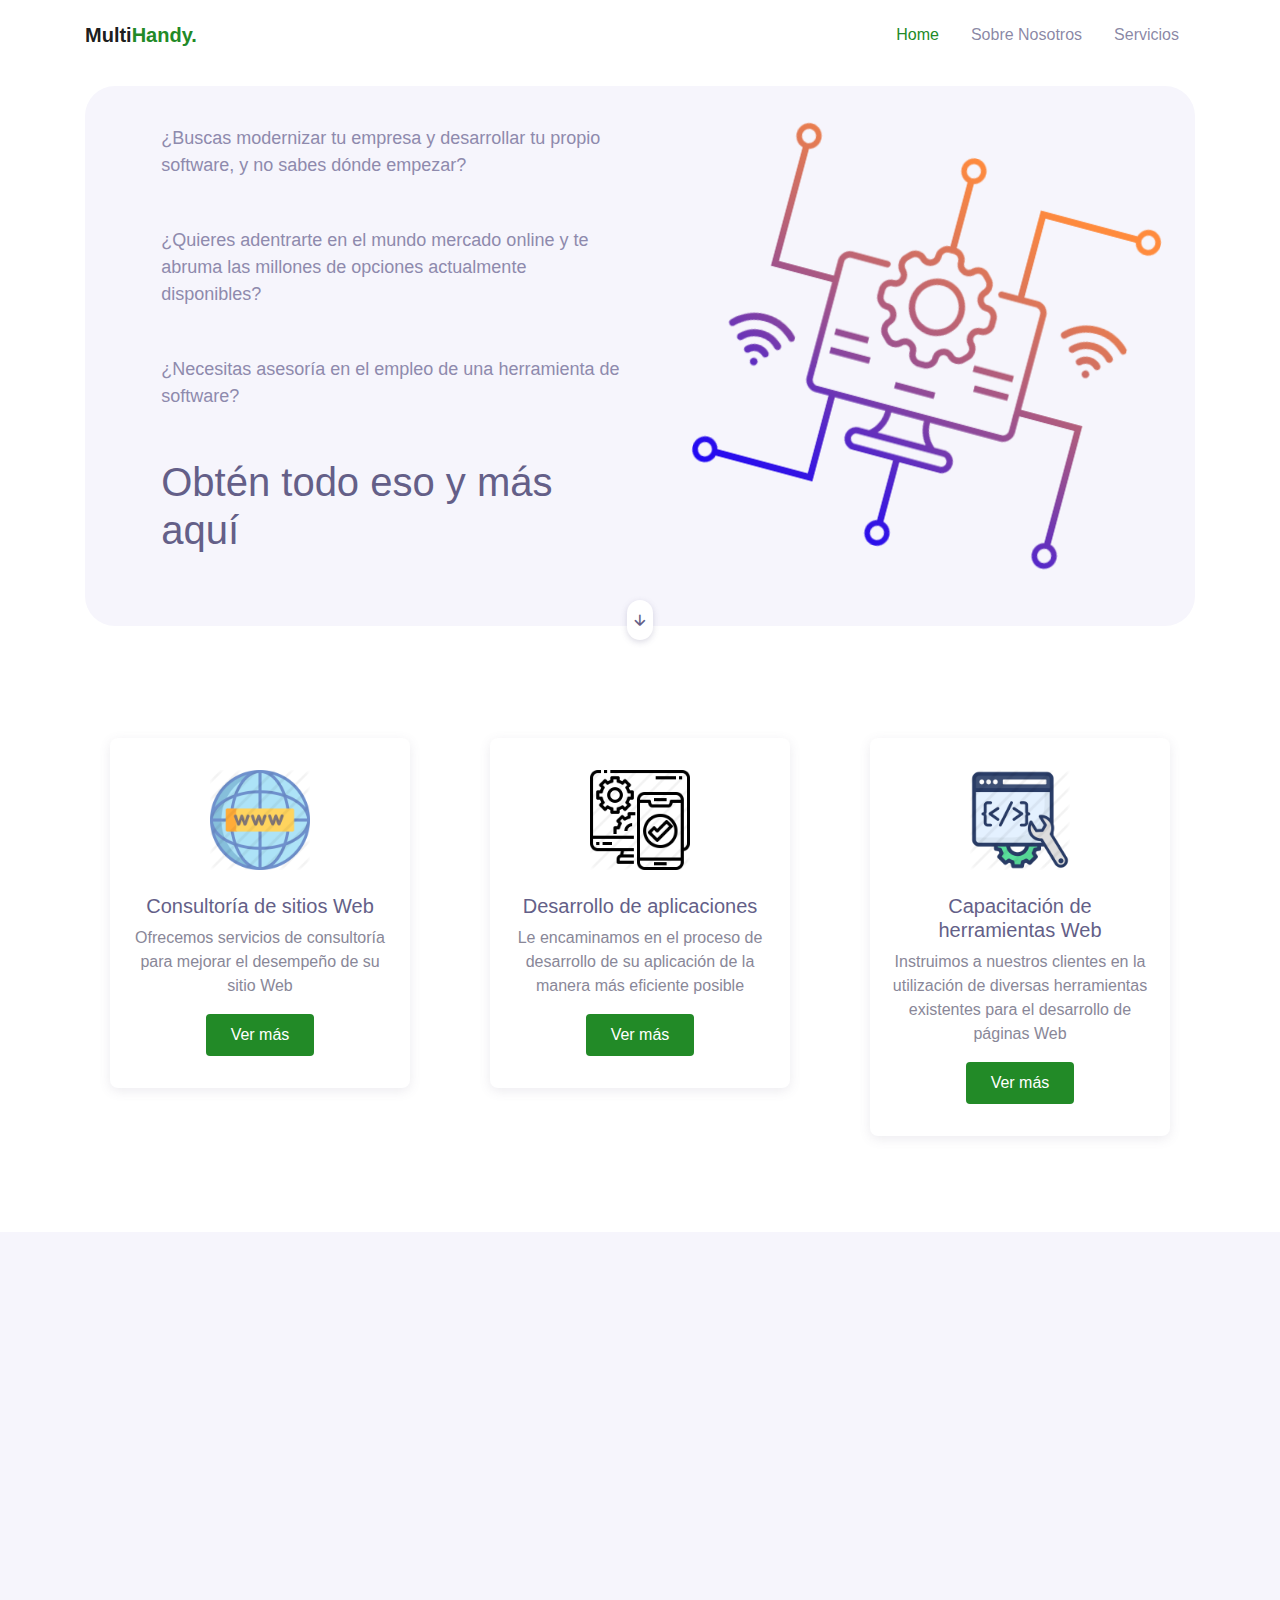
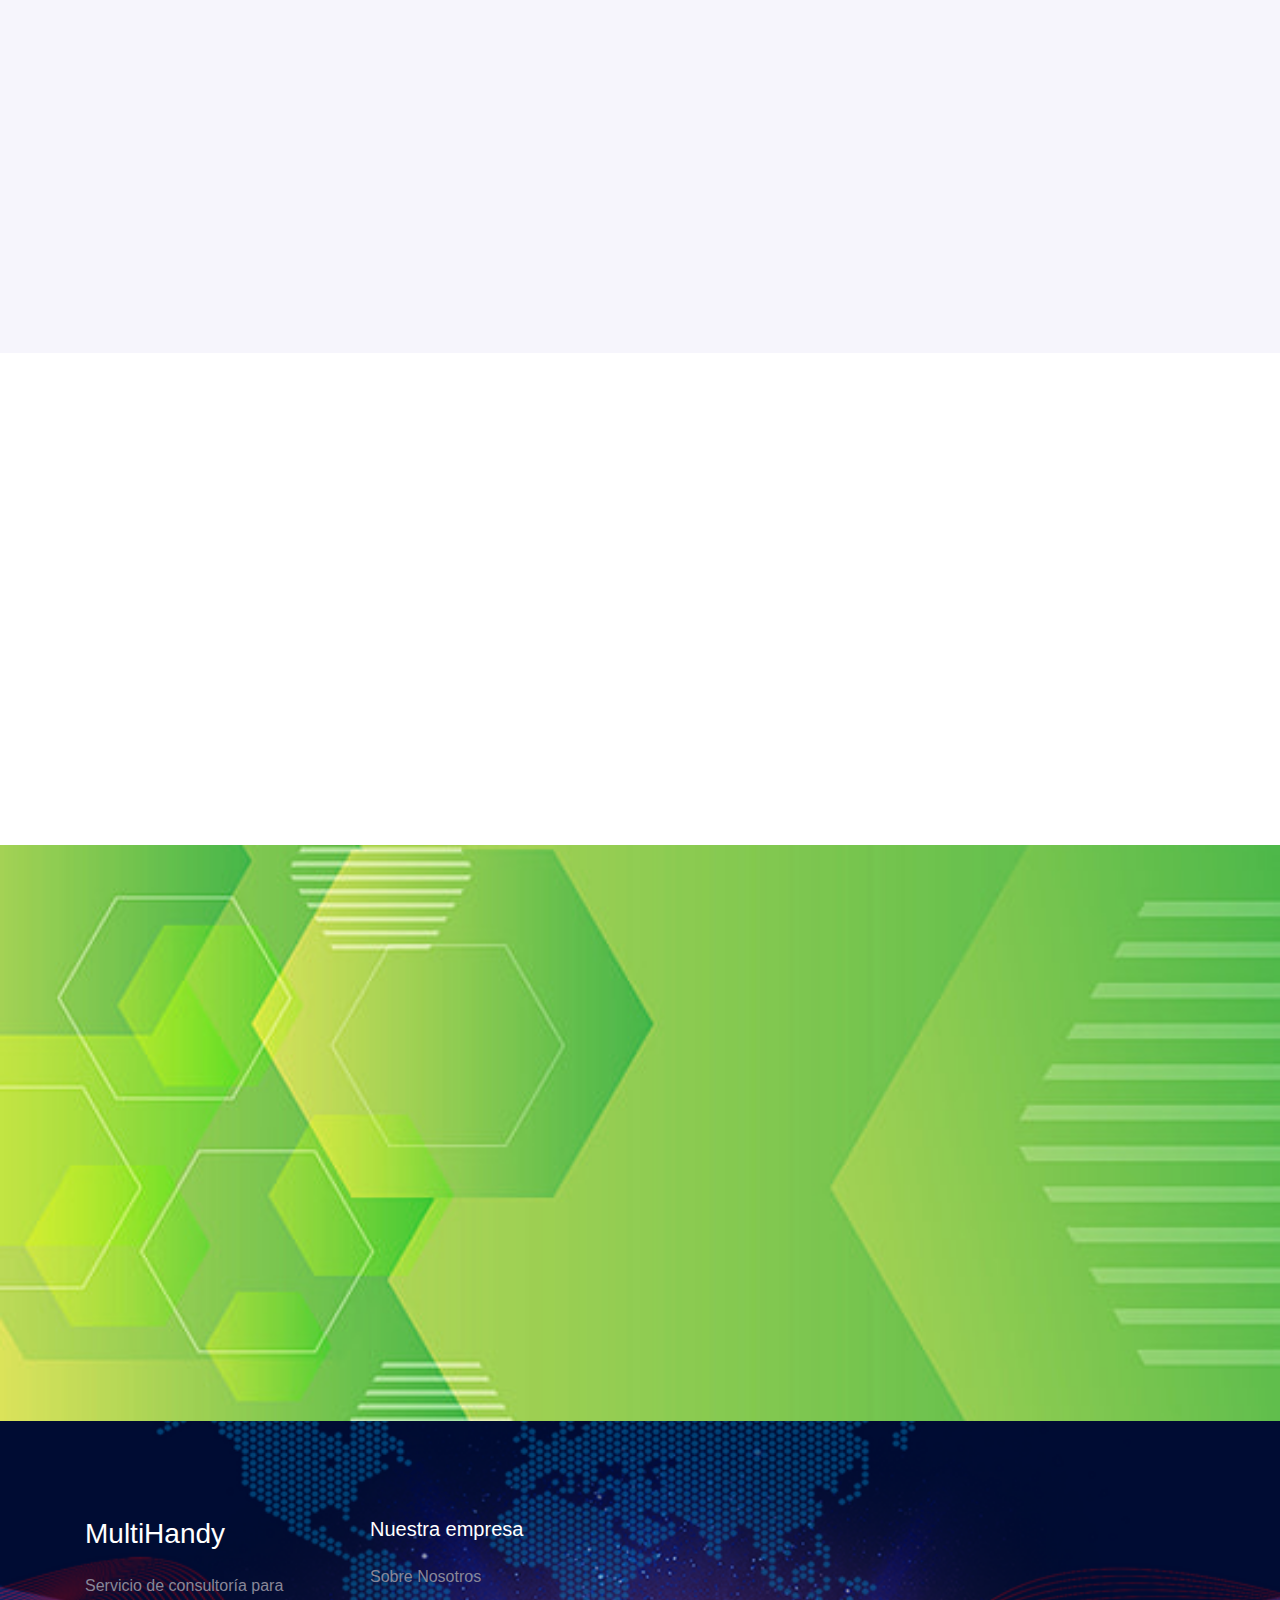
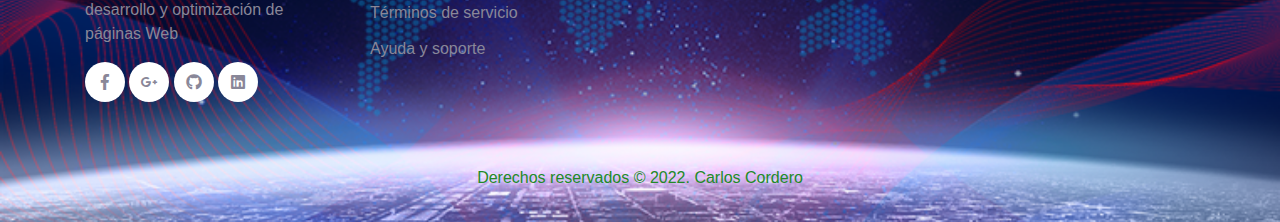
<file: html/index.html>
<!DOCTYPE html>
<html lang="en">
<head>
  <meta charset="UTF-8">
  <meta name="viewport" content="width=device-width, initial-scale=1.0">

  <meta http-equiv="X-UA-Compatible" content="ie=edge">

  <title>MultiHandy</title>

  <link rel="stylesheet" href="../assets/css/maicons.css">

  <link rel="stylesheet" href="../assets/css/bootstrap.css">

  <link rel="stylesheet" href="../assets/vendor/animate/animate.css">

  <link rel="stylesheet" href="../assets/css/theme.css">

</head>
<body>

  <!-- Back to top button -->
  <div class="back-to-top"></div>

  <header>
    <nav class="navbar navbar-expand-lg navbar-light bg-white sticky" data-offset="500">
      <div class="container">
        <a href="#" class="navbar-brand">Multi<span class="text-primary">Handy.</span></a>

        <button class="navbar-toggler" data-toggle="collapse" data-target="#navbarContent" aria-controls="navbarContent" aria-expanded="false" aria-label="Toggle navigation">
          <span class="navbar-toggler-icon"></span>
        </button>

        <div class="navbar-collapse collapse" id="navbarContent">
          <ul class="navbar-nav ml-auto">
            <li class="nav-item active">
              <a class="nav-link" href="index.html">Home</a>
            </li>
            <li class="nav-item">
              <a class="nav-link" href="about.html">Sobre Nosotros</a>
            </li>
            <li class="nav-item">
              <a class="nav-link" href="service.html">Servicios</a>
            </li>
          </ul>
        </div>

      </div>
    </nav>

    <div class="container">
      <div class="page-banner home-banner">
        <div class="row align-items-center flex-wrap-reverse h-100">
          <div class="col-md-6 py-5 wow fadeInLeft">
            <p class="text-lg text-grey mb-5">¿Buscas modernizar tu empresa y desarrollar tu propio software, y no sabes dónde empezar?</p>
            <p class="text-lg text-grey mb-5">¿Quieres adentrarte en el mundo mercado online y te abruma las millones de opciones actualmente disponibles?</p>
            <p class="text-lg text-grey mb-5">¿Necesitas asesoría en el empleo de una herramienta de software?</p>
            <h1 class="mb-4">Obtén todo eso y más aquí</h1>
          </div>
          <div class="col-md-6 py-5 wow zoomIn">
            <div class="img-fluid text-center">
              <img src="../assets/img/banner_image_1.png" alt="" style="transform:rotate(15deg);" width="400" height="400">
            </div>
          </div>
        </div>
        <a href="#about" class="btn-scroll" data-role="smoothscroll"><span class="mai-arrow-down"></span></a>
      </div>
    </div>
  </header>

  <div class="page-section">
    <div class="container">
      <div class="row">
        <div class="col-lg-4">
          <div class="card-service wow fadeInUp">
            <div class="header">
              <img src="../assets/img/services/web-icon.png" alt="" width="100" height="100">
            </div>
            <div class="body">
              <h5 class="text-secondary">Consultoría de sitios Web</h5>
              <p>Ofrecemos servicios de consultoría para mejorar el desempeño de su sitio Web</p>
              <a href="service.html" class="btn btn-primary">Ver más</a>
            </div>
          </div>
        </div>
        <div class="col-lg-4">
          <div class="card-service wow fadeInUp">
            <div class="header">
              <img src="../assets/img/services/app-icon.png" alt="" width="100" height="100">
            </div>
            <div class="body">
              <h5 class="text-secondary">Desarrollo de aplicaciones</h5>
              <p>Le encaminamos en el proceso de desarrollo de su aplicación de la manera más eficiente posible</p>
              <a href="service.html" class="btn btn-primary">Ver más</a>
            </div>
          </div>
        </div>
        <div class="col-lg-4">
          <div class="card-service wow fadeInUp">
            <div class="header">
              <img src="../assets/img/services/herr-icon.png" alt="" width="100" height="100">
            </div>
            <div class="body">
              <h5 class="text-secondary">Capacitación de herramientas Web</h5>
              <p>Instruimos a nuestros clientes en la utilización de diversas herramientas existentes para el desarrollo de páginas Web</p>
              <a href="service.html" class="btn btn-primary">Ver más</a>
            </div>
          </div>
        </div>
      </div>
    </div> <!-- .container -->
  </div> <!-- .page-section -->

  <div class="page-section bg-light">
    <div class="container">
      <div class="text-center wow fadeInUp">
        <div class="subhead">Nuestros servicios</div>
        <h2 class="title-section">¿Como podemos ayudarte en MultiHandy?</h2>
        <div class="divider mx-auto"></div>
      </div>

        <div class="row">
          <div class="col-sm-6 col-lg-4 col-xl-3 py-3 wow zoomIn">
            <div class="features">
              <div class="header mb-3">
                <span class="mai-beaker"></span>
              </div>
              <h5>Desarrollo de Páginas Web</h5>
              <p></p>
            </div>
          </div>
          <div class="col-sm-6 col-lg-4 col-xl-3 py-3 wow zoomIn">
            <div class="features">
              <div class="header mb-3">
                <span class="mai-bandage"></span>
              </div>
              <h5>Capacitación en herramientas tecnológicas de creación de Páginas Web</h5>
              <p></p>
            </div>
          </div>
          <div class="col-sm-6 col-lg-4 col-xl-3 py-3 wow zoomIn">
            <div class="features">
              <div class="header mb-3">
                <span class="mai-apps"></span>
              </div>
              <h5>Desarrollo de aplicaciones Móviles</h5>
              <p></p>
            </div>
          </div>
          <div class="col-sm-6 col-lg-4 col-xl-3 py-3 wow zoomIn">
            <div class="features">
              <div class="header mb-3">
                <span class="mai-book"></span>
              </div>
              <h5>Desarrollo o Re-Estructuración de bases de datos</h5>
              <p></p>
            </div>
          </div>
          <div class="col-sm-6 col-lg-4 col-xl-3 py-3 wow zoomIn">
            <div class="features">
              <div class="header mb-3">
                <span class="mai-analytics"></span>
              </div>
              <h5>Asesoramiento en proceso de tomas de decisiones para herramientas y tecnologías de desarrollo.</h5>
              <p></p>
            </div>
          </div>
        </div>

    </div> <!-- .container -->
  </div> <!-- .page-section -->

  <div class="page-section">
    <div class="container">
      <div class="text-center wow fadeInUp">
        <div class="subhead">Beneficios</div>
        <h2 class="title-section">¿Que ventajas obtienes con nuestros servicios?</h2>
        <div class="divider mx-auto"></div>
      </div>
      <div class="row mt-5">
        <div class="col-lg-4 py-3 wow zoomIn">
          <div class="card-pricing">
            <div class="body">
              <p>Optimización en el funcionamiento de sitios existentes</p>
            </div>
          </div>
        </div>

        <div class="col-lg-4 py-3 wow zoomIn">
          <div class="card-pricing marked">
            <div class="body">
              <p>Mejor experiencia de usuario para sus sitios Web</p>
            </div>
          </div>
        </div>

        <div class="col-lg-4 py-3 wow zoomIn">
          <div class="card-pricing">
            <div class="body">
              <p>Incrementar las visitas y ganancias en su sitio</span></p>
            </div>
          </div>
        </div>

      </div>
    </div> <!-- .container -->
  </div> <!-- .page-section -->

  <!-- Banner info -->
  <div class="page-section banner-info">
    <div class="wrap bg-image" style="background-image: url(../assets/img/bg_pattern.png); width: 100%;">
      <div class="container">
        <div class="row align-items-center">
          <div class="col-lg-6 py-3 pr-lg-5 wow fadeInUp">
            <h2 class="title-section">Sobre el encargado <br> Carlos Enrique Cordero Linares</h2>
            <div class="divider"></div>
            <p>Ingeniero en Sistemas, desarrollador Full-Stack graduado de la Universidad de El Salvador con experiencia laboral en el desarrollo de sitios Web</p>
            
            <ul class="theme-list theme-list-light text-white">
              <li>
                <div class="h5">Área de experticia:</div>
                <p>Desarrollo de sitios Web y Manejo de base de datos </p>
              </li>
              <li>
                <div class="h5">Herramientas y FrameWorks empleados</div>
                <p>PHP y Front End (CodeIgniter, React, View), JS (Jquery, Node.js), Base de datos (FireBase, Mysql, Postgre)</p>
              </li>
            </ul>
          </div>
          <div class="col-lg-6 py-3 wow fadeInRight">
            <div class="img-fluid text-center">
              <img src="../assets/img/websites.png" alt="" width="90%">
            </div>
          </div>
        </div>
      </div>
    </div> <!-- .wrap -->
  </div> <!-- .page-section -->

  <footer class="page-footer bg-image" style="background-image: url(../assets/img/background-tech.png); width: 100%;">
    <div class="container">
      <div class="row mb-5">
        <div class="col-lg-3 py-3 text-white">
          <h3>MultiHandy</h3>
          <p>Servicio de consultoría para desarrollo y optimización de páginas Web</p>

          <div class="social-media-button">
            <a href="#"><span class="mai-logo-facebook-f"></span></a>
            <a href="#"><span class="mai-logo-google-plus-g"></span></a>
            <a href="https://github.com/Nrycord"><span class="mai-logo-github"></span></a>
            <a href="https://www.linkedin.com/in/carlos-enrique-cordero-linares/"><span class="mai-logo-linkedin"></span></a>
          </div>
        </div>
        <div class="col-lg-3 py-3">
          <h5>Nuestra empresa</h5>
          <ul class="footer-menu">
            <li><a href="#">Sobre Nosotros</a></li>
            <li><a href="#">Términos de servicio</a></li>
            <li><a href="#">Ayuda y soporte</a></li>
          </ul>
        </div>
      </div>

      <p class="text-center text-primary" id="copyright">Derechos reservados &copy; 2022. Carlos Cordero</a></p>
    </div>
  </footer>

<script src="../assets/js/jquery-3.5.1.min.js"></script>

<script src="../assets/js/bootstrap.bundle.min.js"></script>

<script src="../assets/js/google-maps.js"></script>

<script src="../assets/vendor/wow/wow.min.js"></script>

<script src="../assets/js/theme.js"></script>
  
</body>
</html>
</file>
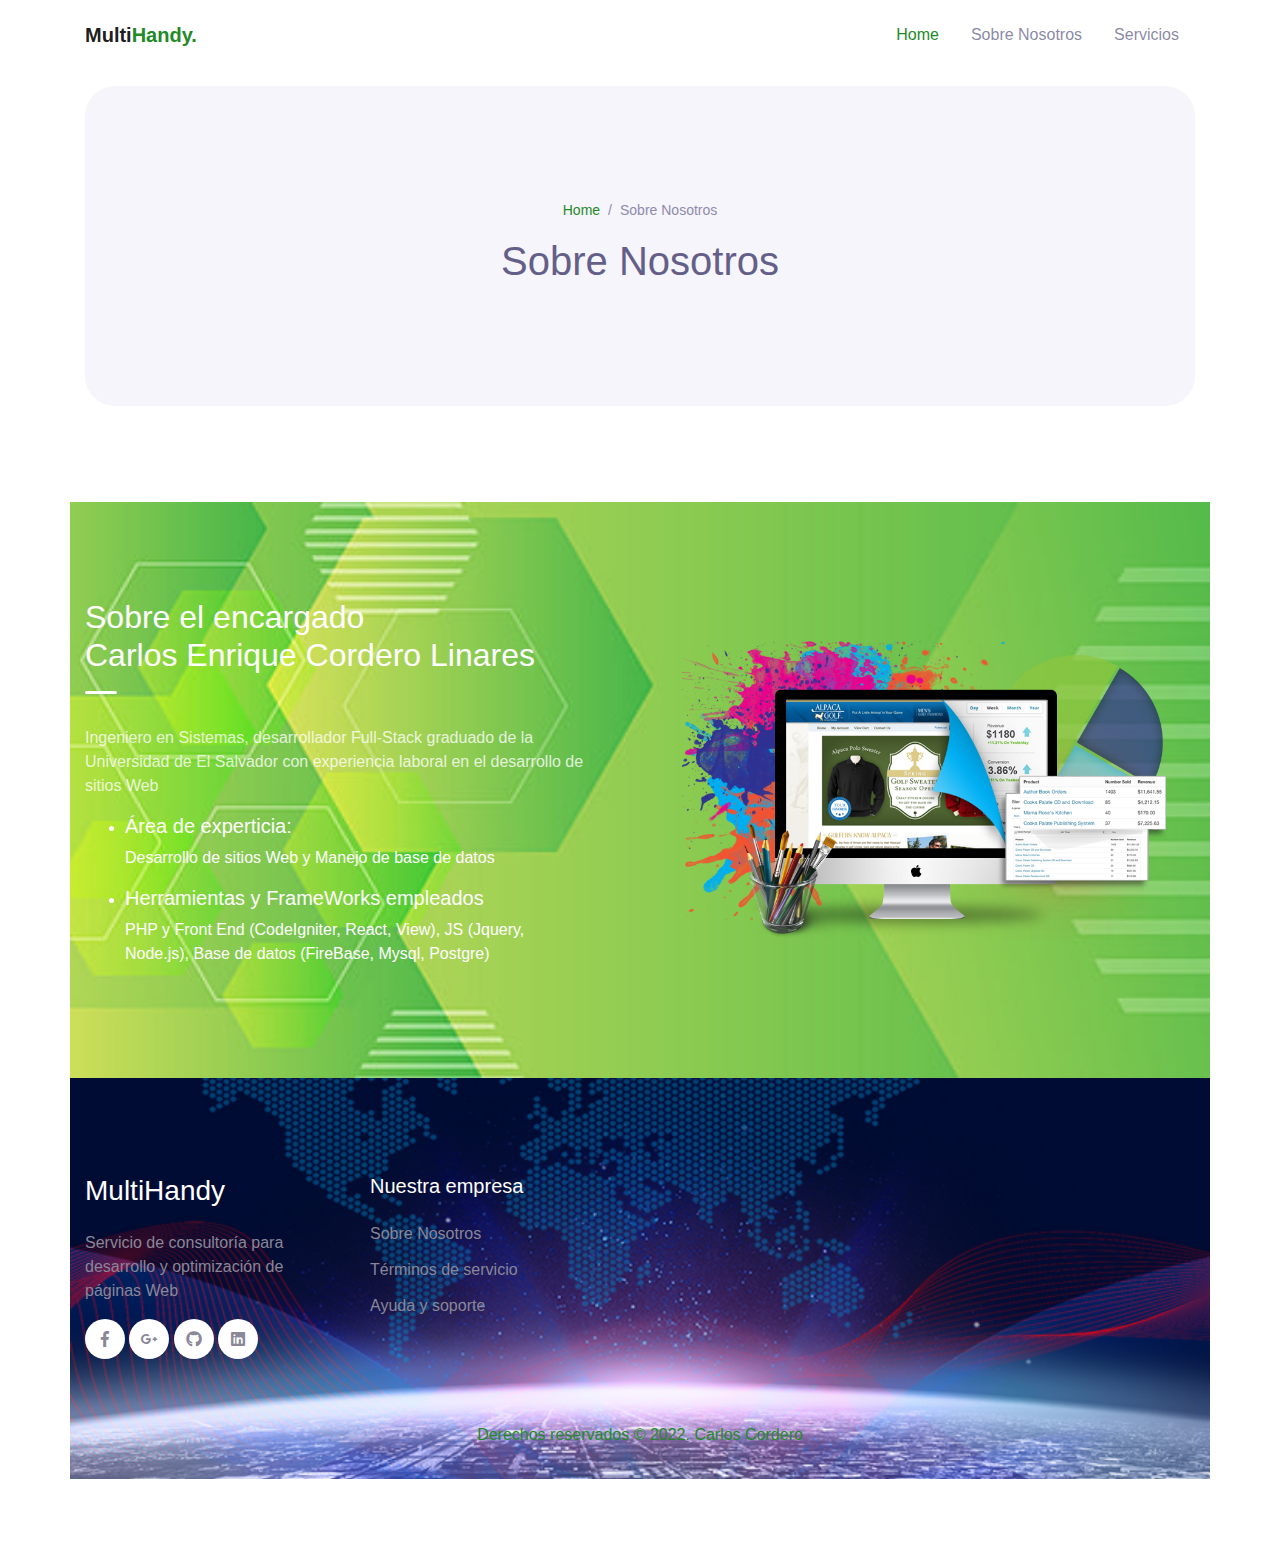
<file: html/about.html>
<!DOCTYPE html>
<html lang="en">
<head>
  <meta charset="UTF-8">
  <meta name="viewport" content="width=device-width, initial-scale=1.0">

  <meta http-equiv="X-UA-Compatible" content="ie=edge">

  <title>MultiHandy</title>

  <link rel="stylesheet" href="../assets/css/maicons.css">

  <link rel="stylesheet" href="../assets/css/bootstrap.css">

  <link rel="stylesheet" href="../assets/vendor/animate/animate.css">

  <link rel="stylesheet" href="../assets/css/theme.css">
</head>
<body>
  
  <!-- Back to top button -->
  <div class="back-to-top"></div>

  <header>
    <nav class="navbar navbar-expand-lg navbar-light bg-white sticky" data-offset="300">
      <div class="container">
        <a href="#" class="navbar-brand">Multi<span class="text-primary">Handy.</span></a>

        <button class="navbar-toggler" data-toggle="collapse" data-target="#navbarContent" aria-controls="navbarContent" aria-expanded="false" aria-label="Toggle navigation">
          <span class="navbar-toggler-icon"></span>
        </button>

        <div class="navbar-collapse collapsed" id="navbarContent">
          <ul class="navbar-nav ml-auto">
            <li class="nav-item active">
              <a class="nav-link" href="index.html">Home</a>
            </li>
            <li class="nav-item">
              <a class="nav-link" href="about.html">Sobre Nosotros</a>
            </li>
            <li class="nav-item">
              <a class="nav-link" href="service.html">Servicios</a>
            </li>
          </ul>
        </div>

      </div>
    </nav>

    <div class="container">
      <div class="page-banner">
        <div class="row justify-content-center align-items-center h-100">
          <div class="col-md-6">
            <nav aria-label="Breadcrumb">
              <ul class="breadcrumb justify-content-center py-0 bg-transparent">
                <li class="breadcrumb-item"><a href="index.html">Home</a></li>
                <li class="breadcrumb-item active">Sobre Nosotros</li>
              </ul>
            </nav>
            <h1 class="text-center">Sobre Nosotros</h1>
          </div>
        </div>
      </div>
    </div>
  </header>

  <div class="page-section">
    <div class="container">
      <div class="row align-items-center">
  <!-- page-section -->
  <div class="page-section banner-info">
    <div class="wrap bg-image" style="background-image: url(../assets/img/bg_pattern.png); width: 100%;">
      <div class="container">
        <div class="row align-items-center">
          <div class="col-lg-6 py-3 pr-lg-5 wow fadeInUp">
            <h2 class="title-section">Sobre el encargado <br> Carlos Enrique Cordero Linares</h2>
            <div class="divider"></div>
            <p>Ingeniero en Sistemas, desarrollador Full-Stack graduado de la Universidad de El Salvador con experiencia laboral en el desarrollo de sitios Web</p>
            
            <ul class="theme-list theme-list-light text-white">
              <li>
                <div class="h5">Área de experticia:</div>
                <p>Desarrollo de sitios Web y Manejo de base de datos </p>
              </li>
              <li>
                <div class="h5">Herramientas y FrameWorks empleados</div>
                <p>PHP y Front End (CodeIgniter, React, View), JS (Jquery, Node.js), Base de datos (FireBase, Mysql, Postgre)</p>
              </li>
            </ul>
          </div>
          <div class="col-lg-6 py-3 wow fadeInRight">
            <div class="img-fluid text-center">
              <img src="../assets/img/websites.png" alt="" width="90%">
            </div>
          </div>
        </div>
      </div>
    </div> <!-- .wrap -->
  </div> <!-- .page-section -->

  <footer class="page-footer bg-image" style="background-image: url(../assets/img/background-tech.png); width: 100%;">
    <div class="container">
      <div class="row mb-5">
        <div class="col-lg-3 py-3 text-white">
          <h3>MultiHandy</h3>
          <p>Servicio de consultoría para desarrollo y optimización de páginas Web</p>

          <div class="social-media-button">
            <a href="#"><span class="mai-logo-facebook-f"></span></a>
            <a href="#"><span class="mai-logo-google-plus-g"></span></a>
            <a href="https://github.com/Nrycord"><span class="mai-logo-github"></span></a>
            <a href="https://www.linkedin.com/in/carlos-enrique-cordero-linares/"><span class="mai-logo-linkedin"></span></a>
          </div>
        </div>
        <div class="col-lg-3 py-3">
          <h5>Nuestra empresa</h5>
          <ul class="footer-menu">
            <li><a href="#">Sobre Nosotros</a></li>
            <li><a href="#">Términos de servicio</a></li>
            <li><a href="#">Ayuda y soporte</a></li>
          </ul>
        </div>
      </div>

      <p class="text-center text-primary" id="copyright">Derechos reservados &copy; 2022. Carlos Cordero</a></p>
    </div>
  </footer>

<script src="../assets/js/jquery-3.5.1.min.js"></script>

<script src="../assets/js/bootstrap.bundle.min.js"></script>

<script src="../assets/js/google-maps.js"></script>

<script src="../assets/vendor/wow/wow.min.js"></script>

<script src="../assets/js/theme.js"></script>

</body>
</html>
</file>
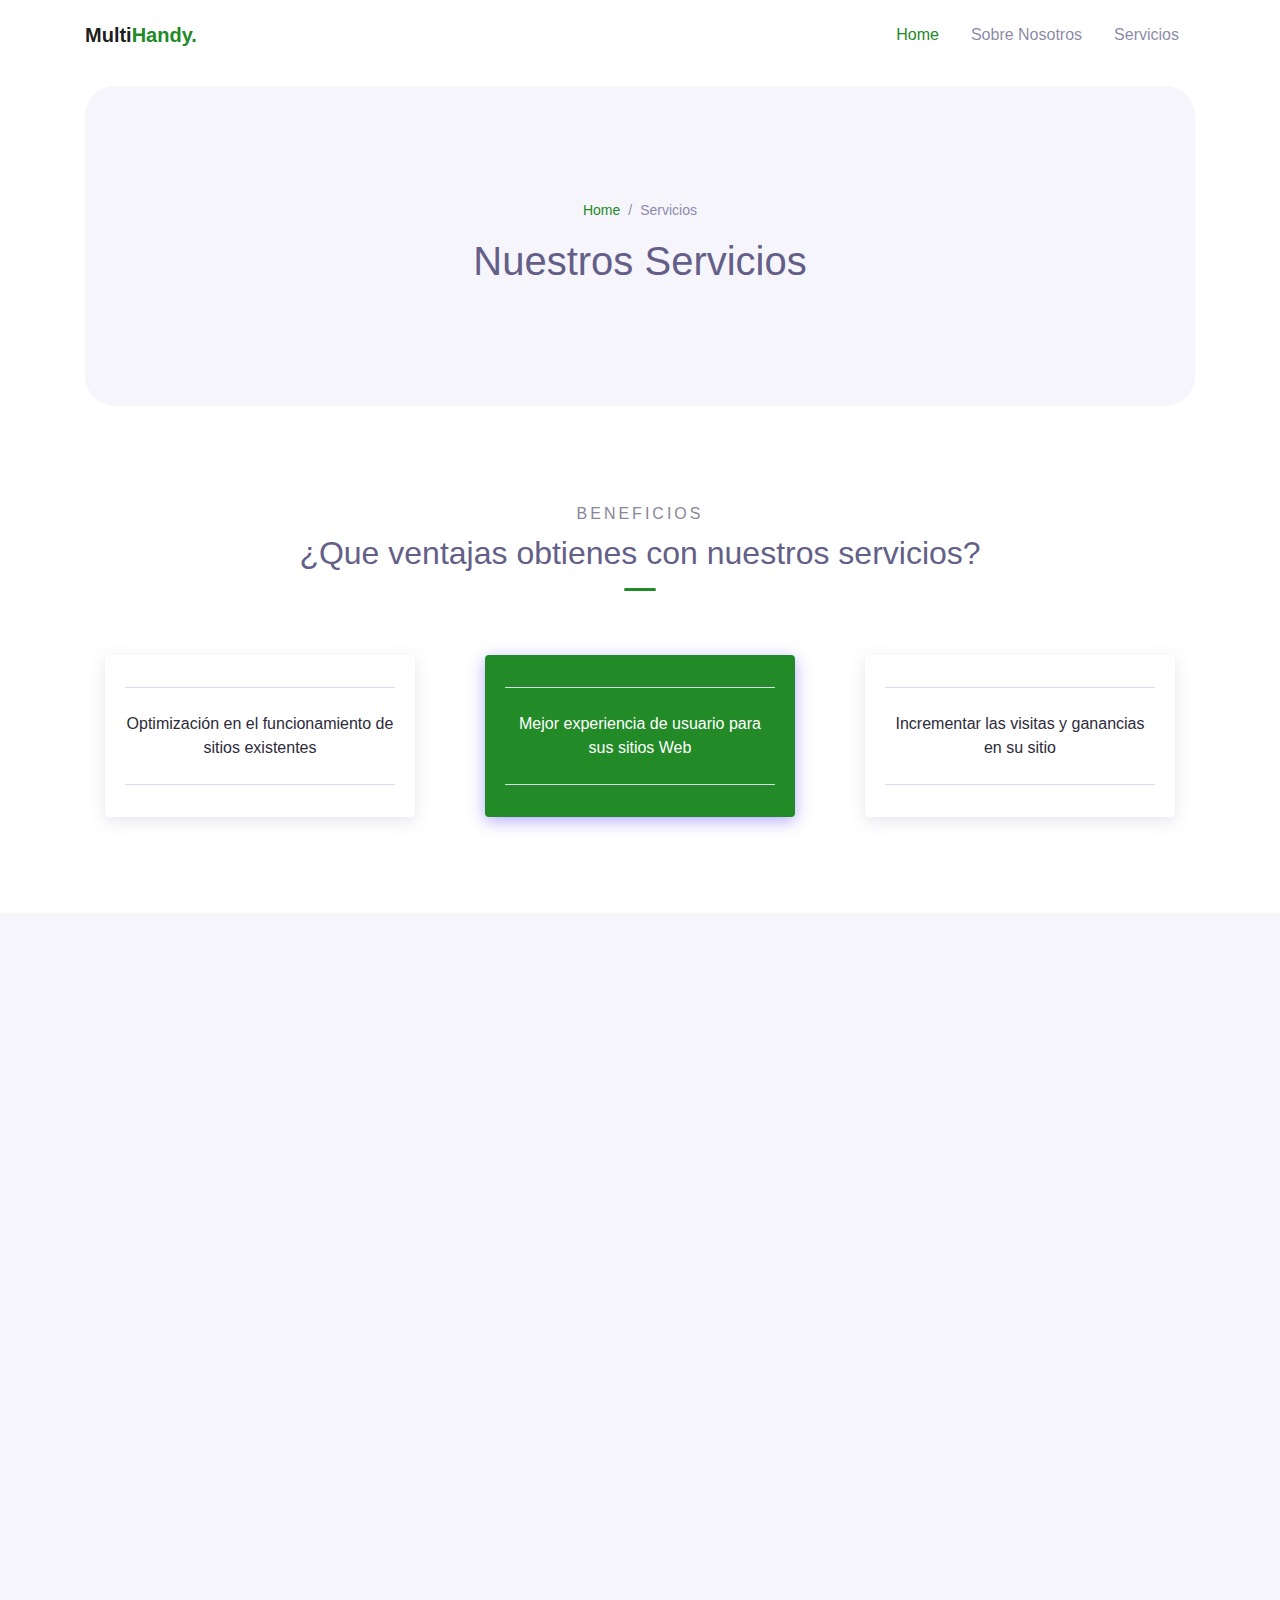
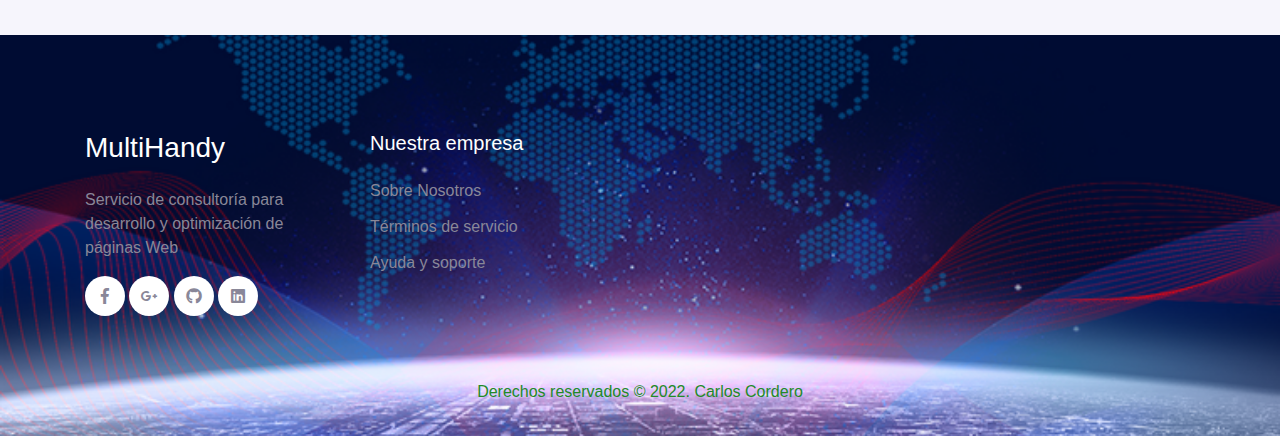
<file: html/service.html>
<!DOCTYPE html>
<html lang="en">
<head>
  <meta charset="UTF-8">
  <meta name="viewport" content="width=device-width, initial-scale=1.0">

  <meta http-equiv="X-UA-Compatible" content="ie=edge">

  <title>MultiHandy</title>

  <link rel="stylesheet" href="../assets/css/maicons.css">

  <link rel="stylesheet" href="../assets/css/bootstrap.css">

  <link rel="stylesheet" href="../assets/vendor/animate/animate.css">

  <link rel="stylesheet" href="../assets/css/theme.css">
</head>
<body>

  <!-- Back to top button -->
  <div class="back-to-top"></div>
  
  <header>
    <nav class="navbar navbar-expand-lg navbar-light bg-white sticky" data-offset="300">
      <div class="container">
        <a href="#" class="navbar-brand">Multi<span class="text-primary">Handy.</span></a>

        <button class="navbar-toggler" data-toggle="collapse" data-target="#navbarContent" aria-controls="navbarContent" aria-expanded="false" aria-label="Toggle navigation">
          <span class="navbar-toggler-icon"></span>
        </button>

        <div class="navbar-collapse collapsed" id="navbarContent">
          <ul class="navbar-nav ml-auto">
            <li class="nav-item active">
              <a class="nav-link" href="index.html">Home</a>
            </li>
            <li class="nav-item">
              <a class="nav-link" href="about.html">Sobre Nosotros</a>
            </li>
            <li class="nav-item">
              <a class="nav-link" href="service.html">Servicios</a>
            </li>
          </ul>
        </div>

      </div>
    </nav>

    <div class="container">
      <div class="page-banner">
        <div class="row justify-content-center align-items-center h-100">
          <div class="col-md-6">
            <nav aria-label="Breadcrumb">
              <ul class="breadcrumb justify-content-center py-0 bg-transparent">
                <li class="breadcrumb-item"><a href="index.html">Home</a></li>
                <li class="breadcrumb-item active">Servicios</li>
              </ul>
            </nav>
            <h1 class="text-center">Nuestros Servicios</h1>
          </div>
        </div>
      </div>
    </div>
  </header>

  <div class="page-section">
    <div class="container">
      <div class="text-center wow fadeInUp">
        <div class="subhead">Beneficios</div>
        <h2 class="title-section">¿Que ventajas obtienes con nuestros servicios?</h2>
        <div class="divider mx-auto"></div>
      </div>
      <div class="row mt-5">
        <div class="col-lg-4 py-3 wow zoomIn">
          <div class="card-pricing">
            <div class="body">
              <p>Optimización en el funcionamiento de sitios existentes</p>
            </div>
          </div>
        </div>

        <div class="col-lg-4 py-3 wow zoomIn">
          <div class="card-pricing marked">
            <div class="body">
              <p>Mejor experiencia de usuario para sus sitios Web</p>
            </div>
          </div>
        </div>

        <div class="col-lg-4 py-3 wow zoomIn">
          <div class="card-pricing">
            <div class="body">
              <p>Incrementar las visitas y ganancias en su sitio</span></p>
            </div>
          </div>
        </div>

      </div>
    </div> <!-- .container -->
  </div> <!-- .page-section -->

  <div class="page-section bg-light">
    <div class="container">
      <div class="text-center wow fadeInUp">
        <div class="subhead">Nuestros servicios</div>
        <h2 class="title-section">¿Como podemos ayudarte en MultiHandy?</h2>
        <div class="divider mx-auto"></div>
      </div>

        <div class="row">
          <div class="col-sm-6 col-lg-4 col-xl-3 py-3 wow zoomIn">
            <div class="features">
              <div class="header mb-3">
                <span class="mai-beaker"></span>
              </div>
              <h5>Desarrollo de Páginas Web</h5>
              <p></p>
            </div>
          </div>
          <div class="col-sm-6 col-lg-4 col-xl-3 py-3 wow zoomIn">
            <div class="features">
              <div class="header mb-3">
                <span class="mai-bandage"></span>
              </div>
              <h5>Capacitación en herramientas tecnológicas de creación de Páginas Web</h5>
              <p></p>
            </div>
          </div>
          <div class="col-sm-6 col-lg-4 col-xl-3 py-3 wow zoomIn">
            <div class="features">
              <div class="header mb-3">
                <span class="mai-apps"></span>
              </div>
              <h5>Desarrollo de aplicaciones Móviles</h5>
              <p></p>
            </div>
          </div>
          <div class="col-sm-6 col-lg-4 col-xl-3 py-3 wow zoomIn">
            <div class="features">
              <div class="header mb-3">
                <span class="mai-book"></span>
              </div>
              <h5>Desarrollo o Re-Estructuración de bases de datos</h5>
              <p></p>
            </div>
          </div>
          <div class="col-sm-6 col-lg-4 col-xl-3 py-3 wow zoomIn">
            <div class="features">
              <div class="header mb-3">
                <span class="mai-analytics"></span>
              </div>
              <h5>Asesoramiento en proceso de tomas de decisiones para herramientas y tecnologías de desarrollo.</h5>
              <p></p>
            </div>
          </div>
        </div>

    </div> <!-- .container -->
  </div> <!-- .page-section -->

  <footer class="page-footer bg-image" style="background-image: url(../assets/img/background-tech.png); width: 100%;">
    <div class="container">
      <div class="row mb-5">
        <div class="col-lg-3 py-3 text-white">
          <h3>MultiHandy</h3>
          <p>Servicio de consultoría para desarrollo y optimización de páginas Web</p>

          <div class="social-media-button">
            <a href="#"><span class="mai-logo-facebook-f"></span></a>
            <a href="#"><span class="mai-logo-google-plus-g"></span></a>
            <a href="https://github.com/Nrycord"><span class="mai-logo-github"></span></a>
            <a href="https://www.linkedin.com/in/carlos-enrique-cordero-linares/"><span class="mai-logo-linkedin"></span></a>
          </div>
        </div>
        <div class="col-lg-3 py-3">
          <h5>Nuestra empresa</h5>
          <ul class="footer-menu">
            <li><a href="#">Sobre Nosotros</a></li>
            <li><a href="#">Términos de servicio</a></li>
            <li><a href="#">Ayuda y soporte</a></li>
          </ul>
        </div>
      </div>

      <p class="text-center text-primary" id="copyright">Derechos reservados &copy; 2022. Carlos Cordero</a></p>
    </div>
  </footer>

<script src="../assets/js/jquery-3.5.1.min.js"></script>

<script src="../assets/js/bootstrap.bundle.min.js"></script>

<script src="../assets/js/google-maps.js"></script>

<script src="../assets/vendor/wow/wow.min.js"></script>

<script src="../assets/js/theme.js"></script>

</body>
</html>
</file>
<file: assets/css/maicons.css>
@font-face {
  font-family: 'maicons';
  src:  url('../fonts/maicons.eot?c9nlkl');
  src:  url('../fonts/maicons.eot?c9nlkl#iefix') format('embedded-opentype'),
    url('../fonts/maicons.ttf?c9nlkl') format('truetype'),
    url('../fonts/maicons.woff?c9nlkl') format('woff'),
    url('../fonts/maicons.svg?c9nlkl#maicons') format('svg');
  font-weight: normal;
  font-style: normal;
  font-display: block;
}

[class^="mai-"], [class*=" mai-"] {
  /* use !important to prevent issues with browser extensions that change fonts */
  font-family: 'maicons' !important;
  speak: none;
  font-style: normal;
  font-weight: normal;
  font-variant: normal;
  text-transform: none;
  line-height: 1;

  /* Better Font Rendering =========== */
  -webkit-font-smoothing: antialiased;
  -moz-osx-font-smoothing: grayscale;
}

.mai-add:before {
  content: "\e900";
}
.mai-add-circle:before {
  content: "\e901";
}
.mai-add-circle-outline:before {
  content: "\e902";
}
.mai-airplane:before {
  content: "\e903";
}
.mai-airplane-outline:before {
  content: "\e904";
}
.mai-alarm:before {
  content: "\e905";
}
.mai-alarm-outline:before {
  content: "\e906";
}
.mai-albums:before {
  content: "\e907";
}
.mai-albums-outline:before {
  content: "\e908";
}
.mai-alert:before {
  content: "\e909";
}
.mai-alert-circle:before {
  content: "\e90a";
}
.mai-alert-circle-outline:before {
  content: "\e90b";
}
.mai-analytics:before {
  content: "\e90c";
}
.mai-analytics-outline:before {
  content: "\e90d";
}
.mai-aperture:before {
  content: "\e90e";
}
.mai-aperture-outline:before {
  content: "\e90f";
}
.mai-apps:before {
  content: "\e910";
}
.mai-apps-outline:before {
  content: "\e911";
}
.mai-archive:before {
  content: "\e912";
}
.mai-archive-outline:before {
  content: "\e913";
}
.mai-arrow-back:before {
  content: "\e914";
}
.mai-arrow-back-circle:before {
  content: "\e915";
}
.mai-arrow-back-circle-outline:before {
  content: "\e916";
}
.mai-arrow-down:before {
  content: "\e917";
}
.mai-arrow-down-circle:before {
  content: "\e918";
}
.mai-arrow-down-circle-outline:before {
  content: "\e919";
}
.mai-arrow-forward:before {
  content: "\e91a";
}
.mai-arrow-forward-circle:before {
  content: "\e91b";
}
.mai-arrow-forward-circle-outline:before {
  content: "\e91c";
}
.mai-arrow-redo:before {
  content: "\e91d";
}
.mai-arrow-redo-circle:before {
  content: "\e91e";
}
.mai-arrow-redo-circle-outline:before {
  content: "\e91f";
}
.mai-arrow-redo-outline:before {
  content: "\e920";
}
.mai-arrow-undo:before {
  content: "\e921";
}
.mai-arrow-undo-circle:before {
  content: "\e922";
}
.mai-arrow-undo-circle-outline:before {
  content: "\e923";
}
.mai-arrow-undo-outline:before {
  content: "\e924";
}
.mai-arrow-up:before {
  content: "\e925";
}
.mai-arrow-up-circle:before {
  content: "\e926";
}
.mai-arrow-up-circle-outline:before {
  content: "\e927";
}
.mai-at:before {
  content: "\e928";
}
.mai-at-circle:before {
  content: "\e929";
}
.mai-at-circle-outline:before {
  content: "\e92a";
}
.mai-attach:before {
  content: "\e92b";
}
.mai-attach-outline:before {
  content: "\e92c";
}
.mai-backspace:before {
  content: "\e92d";
}
.mai-backspace-outline:before {
  content: "\e92e";
}
.mai-bandage:before {
  content: "\e92f";
}
.mai-bandage-outline:before {
  content: "\e930";
}
.mai-bar-chart:before {
  content: "\e932";
}
.mai-bar-chart-outline:before {
  content: "\e933";
}
.mai-barbell:before {
  content: "\e931";
}
.mai-barcode:before {
  content: "\e934";
}
.mai-barcode-outline:before {
  content: "\e935";
}
.mai-baseball:before {
  content: "\e936";
}
.mai-baseball-outline:before {
  content: "\e937";
}
.mai-basket:before {
  content: "\e938";
}
.mai-basket-outline:before {
  content: "\e93b";
}
.mai-basketball:before {
  content: "\e939";
}
.mai-basketball-outline:before {
  content: "\e93a";
}
.mai-battery-charging:before {
  content: "\e93c";
}
.mai-battery-dead:before {
  content: "\e93d";
}
.mai-battery-full:before {
  content: "\e93e";
}
.mai-battery-half:before {
  content: "\e93f";
}
.mai-beaker:before {
  content: "\e940";
}
.mai-beaker-outline:before {
  content: "\e941";
}
.mai-bed:before {
  content: "\e942";
}
.mai-bed-outline:before {
  content: "\e943";
}
.mai-beer:before {
  content: "\e944";
}
.mai-beer-outline:before {
  content: "\e945";
}
.mai-bicycle:before {
  content: "\e946";
}
.mai-bluetooth:before {
  content: "\e947";
}
.mai-boat:before {
  content: "\e948";
}
.mai-boat-outline:before {
  content: "\e949";
}
.mai-body:before {
  content: "\e94a";
}
.mai-body-outline:before {
  content: "\e94b";
}
.mai-bonfire:before {
  content: "\e94c";
}
.mai-bonfire-outline:before {
  content: "\e94d";
}
.mai-book:before {
  content: "\e94e";
}
.mai-book-outline:before {
  content: "\e953";
}
.mai-bookmark:before {
  content: "\e94f";
}
.mai-bookmark-outline:before {
  content: "\e950";
}
.mai-bookmarks:before {
  content: "\e951";
}
.mai-bookmarks-outline:before {
  content: "\e952";
}
.mai-briefcase:before {
  content: "\e954";
}
.mai-briefcase-outline:before {
  content: "\e955";
}
.mai-browsers:before {
  content: "\e956";
}
.mai-browsers-outline:before {
  content: "\e957";
}
.mai-brush:before {
  content: "\e958";
}
.mai-brush-outline:before {
  content: "\e959";
}
.mai-bug:before {
  content: "\e95a";
}
.mai-bug-outline:before {
  content: "\e95b";
}
.mai-build:before {
  content: "\e95c";
}
.mai-build-outline:before {
  content: "\e95d";
}
.mai-bulb:before {
  content: "\e95e";
}
.mai-bulb-outline:before {
  content: "\e95f";
}
.mai-bus:before {
  content: "\e960";
}
.mai-bus-outline:before {
  content: "\e963";
}
.mai-business:before {
  content: "\e961";
}
.mai-business-outline:before {
  content: "\e962";
}
.mai-cafe:before {
  content: "\e964";
}
.mai-cafe-outline:before {
  content: "\e965";
}
.mai-calculator:before {
  content: "\e966";
}
.mai-calculator-outline:before {
  content: "\e967";
}
.mai-calendar:before {
  content: "\e968";
}
.mai-calendar-outline:before {
  content: "\e969";
}
.mai-call:before {
  content: "\e96a";
}
.mai-call-outline:before {
  content: "\e96b";
}
.mai-camera:before {
  content: "\e96c";
}
.mai-camera-outline:before {
  content: "\e96d";
}
.mai-camera-reverse:before {
  content: "\e96e";
}
.mai-camera-reverse-outline:before {
  content: "\e96f";
}
.mai-car:before {
  content: "\e970";
}
.mai-car-outline:before {
  content: "\e97f";
}
.mai-car-sport:before {
  content: "\e980";
}
.mai-car-sport-outline:before {
  content: "\e981";
}
.mai-card:before {
  content: "\e971";
}
.mai-card-outline:before {
  content: "\e972";
}
.mai-caret-back:before {
  content: "\e973";
}
.mai-caret-back-circle:before {
  content: "\e974";
}
.mai-caret-back-circle-outline:before {
  content: "\e975";
}
.mai-caret-down:before {
  content: "\e976";
}
.mai-caret-down-circle:before {
  content: "\e977";
}
.mai-caret-down-circle-outline:before {
  content: "\e978";
}
.mai-caret-forward:before {
  content: "\e979";
}
.mai-caret-forward-circle:before {
  content: "\e97a";
}
.mai-caret-forward-circle-outline:before {
  content: "\e97b";
}
.mai-caret-up:before {
  content: "\e97c";
}
.mai-caret-up-circle:before {
  content: "\e97d";
}
.mai-caret-up-circle-outline:before {
  content: "\e97e";
}
.mai-cart:before {
  content: "\e982";
}
.mai-cart-outline:before {
  content: "\e983";
}
.mai-cash:before {
  content: "\e984";
}
.mai-cash-outline:before {
  content: "\e985";
}
.mai-chatbox:before {
  content: "\e986";
}
.mai-chatbox-ellipses:before {
  content: "\e987";
}
.mai-chatbox-ellipses-outline:before {
  content: "\e988";
}
.mai-chatbox-outline:before {
  content: "\e989";
}
.mai-chatbubble:before {
  content: "\e98a";
}
.mai-chatbubble-ellipses:before {
  content: "\e98b";
}
.mai-chatbubble-ellipses-outline:before {
  content: "\e98c";
}
.mai-chatbubble-outline:before {
  content: "\e98d";
}
.mai-chatbubbles:before {
  content: "\e98e";
}
.mai-chatbubbles-outline:before {
  content: "\e98f";
}
.mai-checkbox:before {
  content: "\e990";
}
.mai-checkbox-outline:before {
  content: "\e991";
}
.mai-checkmark:before {
  content: "\e992";
}
.mai-checkmark-circle:before {
  content: "\e993";
}
.mai-checkmark-circle-outline:before {
  content: "\e994";
}
.mai-checkmark-done:before {
  content: "\e995";
}
.mai-checkmark-done-circle:before {
  content: "\e996";
}
.mai-checkmark-done-circle-outline:before {
  content: "\e997";
}
.mai-chevron-back:before {
  content: "\e998";
}
.mai-chevron-back-circle:before {
  content: "\e999";
}
.mai-chevron-back-circle-outline:before {
  content: "\e99a";
}
.mai-chevron-down:before {
  content: "\e99b";
}
.mai-chevron-down-circle:before {
  content: "\e99c";
}
.mai-chevron-down-circle-outline:before {
  content: "\e99d";
}
.mai-chevron-forward:before {
  content: "\e99e";
}
.mai-chevron-forward-circle:before {
  content: "\e99f";
}
.mai-chevron-forward-circle-outline:before {
  content: "\e9a0";
}
.mai-chevron-up:before {
  content: "\e9a1";
}
.mai-chevron-up-circle:before {
  content: "\e9a2";
}
.mai-chevron-up-circle-outline:before {
  content: "\e9a3";
}
.mai-clipboard:before {
  content: "\e9a4";
}
.mai-clipboard-outline:before {
  content: "\e9a5";
}
.mai-close:before {
  content: "\e9a6";
}
.mai-close-circle:before {
  content: "\e9a7";
}
.mai-close-circle-outline:before {
  content: "\e9a8";
}
.mai-cloud:before {
  content: "\e9a9";
}
.mai-cloud-circle:before {
  content: "\e9aa";
}
.mai-cloud-circle-outline:before {
  content: "\e9ab";
}
.mai-cloud-done:before {
  content: "\e9ac";
}
.mai-cloud-done-outline:before {
  content: "\e9ad";
}
.mai-cloud-download:before {
  content: "\e9ae";
}
.mai-cloud-download-outline:before {
  content: "\e9af";
}
.mai-cloud-offline:before {
  content: "\e9b0";
}
.mai-cloud-offline-outline:before {
  content: "\e9b1";
}
.mai-cloud-outline:before {
  content: "\e9b2";
}
.mai-cloud-upload:before {
  content: "\e9b3";
}
.mai-cloud-upload-outline:before {
  content: "\e9b4";
}
.mai-cloudy:before {
  content: "\e9b5";
}
.mai-cloudy-night:before {
  content: "\e9b6";
}
.mai-cloudy-night-outline:before {
  content: "\e9b7";
}
.mai-cloudy-outline:before {
  content: "\e9b8";
}
.mai-code:before {
  content: "\e9b9";
}
.mai-code-download:before {
  content: "\e9ba";
}
.mai-code-slash:before {
  content: "\e9bb";
}
.mai-code-working:before {
  content: "\e9bc";
}
.mai-cog:before {
  content: "\e9bd";
}
.mai-color-fill:before {
  content: "\e9be";
}
.mai-color-fill-outline:before {
  content: "\e9bf";
}
.mai-color-filter:before {
  content: "\e9c0";
}
.mai-color-filter-outline:before {
  content: "\e9c1";
}
.mai-color-palette:before {
  content: "\e9c2";
}
.mai-color-palette-outline:before {
  content: "\e9c3";
}
.mai-color-wand:before {
  content: "\e9c4";
}
.mai-color-wand-outline:before {
  content: "\e9c5";
}
.mai-compass:before {
  content: "\e9c6";
}
.mai-compass-outline:before {
  content: "\e9c7";
}
.mai-construct:before {
  content: "\e9c8";
}
.mai-construct-outline:before {
  content: "\e9c9";
}
.mai-contract:before {
  content: "\e9ca";
}
.mai-contrast:before {
  content: "\e9cb";
}
.mai-copy:before {
  content: "\e9cc";
}
.mai-copy-outline:before {
  content: "\e9cd";
}
.mai-create:before {
  content: "\e9ce";
}
.mai-create-outline:before {
  content: "\e9cf";
}
.mai-crop:before {
  content: "\e9d0";
}
.mai-cube:before {
  content: "\e9d1";
}
.mai-cube-outline:before {
  content: "\e9d2";
}
.mai-cut:before {
  content: "\e9d3";
}
.mai-desktop:before {
  content: "\e9d4";
}
.mai-desktop-outline:before {
  content: "\e9d5";
}
.mai-disc:before {
  content: "\e9d6";
}
.mai-disc-outline:before {
  content: "\e9d7";
}
.mai-document:before {
  content: "\e9d8";
}
.mai-document-outline:before {
  content: "\e9d9";
}
.mai-document-text:before {
  content: "\e9dc";
}
.mai-document-text-outline:before {
  content: "\e9dd";
}
.mai-documents:before {
  content: "\e9da";
}
.mai-documents-outline:before {
  content: "\e9db";
}
.mai-download:before {
  content: "\e9de";
}
.mai-download-outline:before {
  content: "\e9df";
}
.mai-duplicate:before {
  content: "\e9e0";
}
.mai-duplicate-outline:before {
  content: "\e9e1";
}
.mai-ear:before {
  content: "\e9e2";
}
.mai-ear-outline:before {
  content: "\e9e3";
}
.mai-earth:before {
  content: "\e9e4";
}
.mai-earth-outline:before {
  content: "\e9e5";
}
.mai-easel:before {
  content: "\e9e6";
}
.mai-easel-outline:before {
  content: "\e9e7";
}
.mai-egg:before {
  content: "\e9e8";
}
.mai-egg-outline:before {
  content: "\e9e9";
}
.mai-ellipse:before {
  content: "\e9ea";
}
.mai-ellipse-outline:before {
  content: "\e9eb";
}
.mai-ellipsis-horizontal:before {
  content: "\e9ec";
}
.mai-ellipsis-horizontal-circle:before {
  content: "\e9ed";
}
.mai-ellipsis-vertical:before {
  content: "\e9ee";
}
.mai-ellipsis-vertical-circle:before {
  content: "\e9ef";
}
.mai-enter:before {
  content: "\e9f0";
}
.mai-enter-outline:before {
  content: "\e9f1";
}
.mai-exit:before {
  content: "\e9f2";
}
.mai-exit-outline:before {
  content: "\e9f3";
}
.mai-expand:before {
  content: "\e9f4";
}
.mai-eye:before {
  content: "\e9f5";
}
.mai-eye-off:before {
  content: "\e9f8";
}
.mai-eye-off-outline:before {
  content: "\e9f9";
}
.mai-eye-outline:before {
  content: "\e9fa";
}
.mai-eyedrop:before {
  content: "\e9f6";
}
.mai-eyedrop-outline:before {
  content: "\e9f7";
}
.mai-fast-food:before {
  content: "\e9fb";
}
.mai-fast-food-outline:before {
  content: "\e9fc";
}
.mai-female:before {
  content: "\e9fd";
}
.mai-file-tray:before {
  content: "\e9fe";
}
.mai-file-tray-full:before {
  content: "\e9ff";
}
.mai-file-tray-full-outline:before {
  content: "\ea00";
}
.mai-file-tray-outline:before {
  content: "\ea01";
}
.mai-film:before {
  content: "\ea02";
}
.mai-film-outline:before {
  content: "\ea03";
}
.mai-filter:before {
  content: "\ea04";
}
.mai-finger-print:before {
  content: "\ea05";
}
.mai-fitness:before {
  content: "\ea06";
}
.mai-fitness-outline:before {
  content: "\ea07";
}
.mai-flag:before {
  content: "\ea08";
}
.mai-flag-outline:before {
  content: "\ea09";
}
.mai-flame:before {
  content: "\ea0a";
}
.mai-flame-outline:before {
  content: "\ea0b";
}
.mai-flash:before {
  content: "\ea0c";
}
.mai-flash-off:before {
  content: "\ea0f";
}
.mai-flash-off-outline:before {
  content: "\ea10";
}
.mai-flash-outline:before {
  content: "\ea11";
}
.mai-flashlight:before {
  content: "\ea0d";
}
.mai-flashlight-outline:before {
  content: "\ea0e";
}
.mai-flask:before {
  content: "\ea12";
}
.mai-flask-outline:before {
  content: "\ea13";
}
.mai-flower:before {
  content: "\ea14";
}
.mai-flower-outline:before {
  content: "\ea15";
}
.mai-folder:before {
  content: "\ea16";
}
.mai-folder-open:before {
  content: "\ea17";
}
.mai-folder-open-outline:before {
  content: "\ea18";
}
.mai-folder-outline:before {
  content: "\ea19";
}
.mai-football:before {
  content: "\ea1a";
}
.mai-football-outline:before {
  content: "\ea1b";
}
.mai-funnel:before {
  content: "\ea1c";
}
.mai-funnel-outline:before {
  content: "\ea1d";
}
.mai-game-controller:before {
  content: "\ea1e";
}
.mai-game-controller-outline:before {
  content: "\ea1f";
}
.mai-gift:before {
  content: "\ea20";
}
.mai-gift-outline:before {
  content: "\ea21";
}
.mai-git-branch:before {
  content: "\ea22";
}
.mai-git-commit:before {
  content: "\ea23";
}
.mai-git-compare:before {
  content: "\ea24";
}
.mai-git-merge:before {
  content: "\ea25";
}
.mai-git-network:before {
  content: "\ea26";
}
.mai-git-pull-request:before {
  content: "\ea27";
}
.mai-glasses:before {
  content: "\ea28";
}
.mai-glasses-outline:before {
  content: "\ea29";
}
.mai-globe:before {
  content: "\ea2a";
}
.mai-globe-outline:before {
  content: "\ea2b";
}
.mai-golf:before {
  content: "\ea2c";
}
.mai-golf-outline:before {
  content: "\ea2d";
}
.mai-grid:before {
  content: "\ea2e";
}
.mai-grid-outline:before {
  content: "\ea2f";
}
.mai-hammer:before {
  content: "\ea30";
}
.mai-hammer-outline:before {
  content: "\ea31";
}
.mai-hand-left:before {
  content: "\ea32";
}
.mai-hand-left-outline:before {
  content: "\ea33";
}
.mai-hand-right:before {
  content: "\ea34";
}
.mai-hand-right-outline:before {
  content: "\ea35";
}
.mai-happy:before {
  content: "\ea36";
}
.mai-happy-outline:before {
  content: "\ea37";
}
.mai-hardware-chip:before {
  content: "\ea38";
}
.mai-hardware-chip-outline:before {
  content: "\ea39";
}
.mai-headset:before {
  content: "\ea3a";
}
.mai-headset-outline:before {
  content: "\ea3b";
}
.mai-heart:before {
  content: "\ea3c";
}
.mai-heart-circle:before {
  content: "\ea3d";
}
.mai-heart-circle-outline:before {
  content: "\ea3e";
}
.mai-heart-dislike:before {
  content: "\ea3f";
}
.mai-heart-dislike-circle:before {
  content: "\ea40";
}
.mai-heart-dislike-circle-outline:before {
  content: "\ea41";
}
.mai-heart-dislike-outline:before {
  content: "\ea42";
}
.mai-heart-half:before {
  content: "\ea43";
}
.mai-heart-half-outline:before {
  content: "\ea44";
}
.mai-heart-outline:before {
  content: "\ea45";
}
.mai-help:before {
  content: "\ea46";
}
.mai-help-buoy:before {
  content: "\ea47";
}
.mai-help-buoy-outline:before {
  content: "\ea48";
}
.mai-help-circle:before {
  content: "\ea49";
}
.mai-help-circle-outline:before {
  content: "\ea4a";
}
.mai-home:before {
  content: "\ea4b";
}
.mai-home-outline:before {
  content: "\ea4c";
}
.mai-hourglass:before {
  content: "\ea4d";
}
.mai-hourglass-outline:before {
  content: "\ea4e";
}
.mai-ice-cream:before {
  content: "\ea4f";
}
.mai-ice-cream-outline:before {
  content: "\ea50";
}
.mai-image:before {
  content: "\ea51";
}
.mai-image-outline:before {
  content: "\ea52";
}
.mai-images:before {
  content: "\ea53";
}
.mai-images-outline:before {
  content: "\ea54";
}
.mai-infinite:before {
  content: "\ea55";
}
.mai-information:before {
  content: "\ea56";
}
.mai-information-circle:before {
  content: "\ea57";
}
.mai-information-circle-outline:before {
  content: "\ea58";
}
.mai-journal:before {
  content: "\ea59";
}
.mai-journal-outline:before {
  content: "\ea5a";
}
.mai-key:before {
  content: "\ea5b";
}
.mai-key-outline:before {
  content: "\ea5c";
}
.mai-keypad:before {
  content: "\ea5d";
}
.mai-keypad-outline:before {
  content: "\ea5e";
}
.mai-language:before {
  content: "\ea5f";
}
.mai-laptop:before {
  content: "\ea60";
}
.mai-laptop-outline:before {
  content: "\ea61";
}
.mai-layers:before {
  content: "\ea62";
}
.mai-layers-outline:before {
  content: "\ea63";
}
.mai-leaf:before {
  content: "\ea64";
}
.mai-leaf-outline:before {
  content: "\ea65";
}
.mai-library:before {
  content: "\ea66";
}
.mai-library-outline:before {
  content: "\ea67";
}
.mai-link:before {
  content: "\ea68";
}
.mai-list:before {
  content: "\ea69";
}
.mai-list-circle:before {
  content: "\ea6a";
}
.mai-list-circle-outline:before {
  content: "\ea6b";
}
.mai-locate:before {
  content: "\ea6c";
}
.mai-location:before {
  content: "\ea6d";
}
.mai-location-outline:before {
  content: "\ea6e";
}
.mai-lock-closed:before {
  content: "\ea6f";
}
.mai-lock-closed-outline:before {
  content: "\ea70";
}
.mai-lock-open:before {
  content: "\ea71";
}
.mai-lock-open-outline:before {
  content: "\ea72";
}
.mai-log-in:before {
  content: "\ea73";
}
.mai-log-in-outline:before {
  content: "\ea74";
}
.mai-log-out:before {
  content: "\ea75";
}
.mai-log-out-outline:before {
  content: "\ea76";
}
.mai-logo-500px:before {
  content: "\ea8e";
}
.mai-logo-accessible-icon:before {
  content: "\eaef";
}
.mai-logo-accusoft:before {
  content: "\eba2";
}
.mai-logo-algolia:before {
  content: "\eba3";
}
.mai-logo-alipay:before {
  content: "\eba4";
}
.mai-logo-amazon:before {
  content: "\eba5";
}
.mai-logo-amplify:before {
  content: "\eba6";
}
.mai-logo-android:before {
  content: "\eba7";
}
.mai-logo-angular:before {
  content: "\eba8";
}
.mai-logo-apple:before {
  content: "\eba9";
}
.mai-logo-apple-appstore:before {
  content: "\ebaa";
}
.mai-logo-aws:before {
  content: "\ebab";
}
.mai-logo-behance:before {
  content: "\ebac";
}
.mai-logo-bitbucket:before {
  content: "\ebad";
}
.mai-logo-bitcoin:before {
  content: "\ebae";
}
.mai-logo-blackberry:before {
  content: "\ebaf";
}
.mai-logo-blogger:before {
  content: "\ebb0";
}
.mai-logo-buffer:before {
  content: "\ebb1";
}
.mai-logo-buysellads:before {
  content: "\ebb2";
}
.mai-logo-capacitor:before {
  content: "\ebb3";
}
.mai-logo-cc-amazon-pay:before {
  content: "\ebb4";
}
.mai-logo-cc-amex:before {
  content: "\ebb5";
}
.mai-logo-cc-apple-pay:before {
  content: "\ebb6";
}
.mai-logo-cc-diners-club:before {
  content: "\ebb7";
}
.mai-logo-cc-discover:before {
  content: "\ebb8";
}
.mai-logo-cc-jcb:before {
  content: "\ebb9";
}
.mai-logo-cc-mastercard:before {
  content: "\ebba";
}
.mai-logo-cc-paypal:before {
  content: "\ebbb";
}
.mai-logo-cc-stripe:before {
  content: "\ebbc";
}
.mai-logo-cc-visa:before {
  content: "\ebbd";
}
.mai-logo-chrome:before {
  content: "\ebbe";
}
.mai-logo-closed-captioning:before {
  content: "\ebbf";
}
.mai-logo-codepen:before {
  content: "\ebc0";
}
.mai-logo-cpanel:before {
  content: "\ebc1";
}
.mai-logo-creative-commons:before {
  content: "\ebc2";
}
.mai-logo-css3:before {
  content: "\ebc3";
}
.mai-logo-cuttlefish:before {
  content: "\ebc4";
}
.mai-logo-d-and-d:before {
  content: "\ebc5";
}
.mai-logo-dashcube:before {
  content: "\ebc6";
}
.mai-logo-designernews:before {
  content: "\ebc7";
}
.mai-logo-deviantart:before {
  content: "\ebc8";
}
.mai-logo-digg:before {
  content: "\ebc9";
}
.mai-logo-digital-ocean:before {
  content: "\ebca";
}
.mai-logo-discord:before {
  content: "\ebcb";
}
.mai-logo-discourse:before {
  content: "\ebcc";
}
.mai-logo-dochub:before {
  content: "\ebcd";
}
.mai-logo-docker:before {
  content: "\ebce";
}
.mai-logo-dribbble:before {
  content: "\ebcf";
}
.mai-logo-dropbox:before {
  content: "\ebd0";
}
.mai-logo-drupal:before {
  content: "\ebd1";
}
.mai-logo-dyalog:before {
  content: "\ebd2";
}
.mai-logo-earlybirds:before {
  content: "\ebd3";
}
.mai-logo-ebay:before {
  content: "\ebd4";
}
.mai-logo-edge:before {
  content: "\ebd5";
}
.mai-logo-electron:before {
  content: "\ebd6";
}
.mai-logo-elementor:before {
  content: "\ebd7";
}
.mai-logo-ello:before {
  content: "\ebd8";
}
.mai-logo-ember:before {
  content: "\ebd9";
}
.mai-logo-empire:before {
  content: "\ebda";
}
.mai-logo-envira:before {
  content: "\ebdb";
}
.mai-logo-erlang:before {
  content: "\ebdc";
}
.mai-logo-etsy:before {
  content: "\ebdd";
}
.mai-logo-euro:before {
  content: "\ebde";
}
.mai-logo-expeditedssl:before {
  content: "\ebdf";
}
.mai-logo-facebook:before {
  content: "\ebe0";
}
.mai-logo-facebook-f:before {
  content: "\ebe1";
}
.mai-logo-facebook-messenger:before {
  content: "\ebe2";
}
.mai-logo-firebase:before {
  content: "\ebe3";
}
.mai-logo-firefox:before {
  content: "\ebe4";
}
.mai-logo-flickr:before {
  content: "\ebe5";
}
.mai-logo-flipboard:before {
  content: "\ebe6";
}
.mai-logo-fly:before {
  content: "\ebe7";
}
.mai-logo-foursquare:before {
  content: "\ebe8";
}
.mai-logo-freebsd:before {
  content: "\ebe9";
}
.mai-logo-gg:before {
  content: "\ebea";
}
.mai-logo-git:before {
  content: "\ebeb";
}
.mai-logo-github:before {
  content: "\ebec";
}
.mai-logo-github-alt:before {
  content: "\ebed";
}
.mai-logo-gitlab:before {
  content: "\ebee";
}
.mai-logo-gitter:before {
  content: "\ebef";
}
.mai-logo-glide:before {
  content: "\ebf0";
}
.mai-logo-glide-g:before {
  content: "\ebf1";
}
.mai-logo-google:before {
  content: "\ebf2";
}
.mai-logo-google-drive:before {
  content: "\ebf3";
}
.mai-logo-google-play:before {
  content: "\ebf4";
}
.mai-logo-google-playstore:before {
  content: "\ebf5";
}
.mai-logo-google-plus:before {
  content: "\ebf6";
}
.mai-logo-google-plus-g:before {
  content: "\ebf7";
}
.mai-logo-google-wallet:before {
  content: "\ebf8";
}
.mai-logo-grunt:before {
  content: "\ebf9";
}
.mai-logo-gulp:before {
  content: "\ebfa";
}
.mai-logo-hackernews:before {
  content: "\ebfb";
}
.mai-logo-hotjar:before {
  content: "\ebfc";
}
.mai-logo-html5:before {
  content: "\ebfd";
}
.mai-logo-hubspot:before {
  content: "\ebfe";
}
.mai-logo-imdb:before {
  content: "\ebff";
}
.mai-logo-instagram:before {
  content: "\ec00";
}
.mai-logo-internet-explorer:before {
  content: "\ec01";
}
.mai-logo-ionic:before {
  content: "\ec02";
}
.mai-logo-ionitron:before {
  content: "\ec03";
}
.mai-logo-itunes:before {
  content: "\ec04";
}
.mai-logo-java:before {
  content: "\ec05";
}
.mai-logo-javascript:before {
  content: "\ec06";
}
.mai-logo-joomla:before {
  content: "\ec07";
}
.mai-logo-jsfiddle:before {
  content: "\ec08";
}
.mai-logo-keycdn:before {
  content: "\ec09";
}
.mai-logo-laravel:before {
  content: "\ec0a";
}
.mai-logo-lastfm:before {
  content: "\ec0b";
}
.mai-logo-leanpub:before {
  content: "\ec0c";
}
.mai-logo-less:before {
  content: "\ec0d";
}
.mai-logo-line:before {
  content: "\ec0e";
}
.mai-logo-linkedin:before {
  content: "\ec0f";
}
.mai-logo-linux:before {
  content: "\ec10";
}
.mai-logo-magento:before {
  content: "\ec11";
}
.mai-logo-mailchimp:before {
  content: "\ec12";
}
.mai-logo-markdown:before {
  content: "\ec13";
}
.mai-logo-maxcdn:before {
  content: "\ec14";
}
.mai-logo-medium:before {
  content: "\ec15";
}
.mai-logo-medium-m:before {
  content: "\ec16";
}
.mai-logo-meetup:before {
  content: "\ec17";
}
.mai-logo-microsoft:before {
  content: "\ec18";
}
.mai-logo-mix:before {
  content: "\ec19";
}
.mai-logo-mixcloud:before {
  content: "\ec1a";
}
.mai-logo-nodejs:before {
  content: "\ec1b";
}
.mai-logo-npm:before {
  content: "\ec1c";
}
.mai-logo-octocat:before {
  content: "\ec1d";
}
.mai-logo-opencart:before {
  content: "\ec1e";
}
.mai-logo-openid:before {
  content: "\ec1f";
}
.mai-logo-opera:before {
  content: "\ec20";
}
.mai-logo-patreon:before {
  content: "\ec21";
}
.mai-logo-paypal:before {
  content: "\ec22";
}
.mai-logo-php:before {
  content: "\ec23";
}
.mai-logo-pinterest:before {
  content: "\ec24";
}
.mai-logo-pinterest-p:before {
  content: "\ec25";
}
.mai-logo-playstation:before {
  content: "\ec26";
}
.mai-logo-product-hunt:before {
  content: "\ec27";
}
.mai-logo-pwa:before {
  content: "\ec28";
}
.mai-logo-python:before {
  content: "\ec29";
}
.mai-logo-qq:before {
  content: "\ec2a";
}
.mai-logo-quora:before {
  content: "\ec2b";
}
.mai-logo-react:before {
  content: "\ec2c";
}
.mai-logo-readme:before {
  content: "\ec2d";
}
.mai-logo-reddit:before {
  content: "\ec2e";
}
.mai-logo-researchgate:before {
  content: "\ec2f";
}
.mai-logo-rocketchat:before {
  content: "\ec30";
}
.mai-logo-rss:before {
  content: "\ec31";
}
.mai-logo-safari:before {
  content: "\ec32";
}
.mai-logo-sass:before {
  content: "\ec33";
}
.mai-logo-scribd:before {
  content: "\ec34";
}
.mai-logo-searchengin:before {
  content: "\ec35";
}
.mai-logo-sellcast:before {
  content: "\ec36";
}
.mai-logo-sellsy:before {
  content: "\ec37";
}
.mai-logo-skype:before {
  content: "\ec38";
}
.mai-logo-slack:before {
  content: "\ec39";
}
.mai-logo-slideshare:before {
  content: "\ec3a";
}
.mai-logo-snapchat:before {
  content: "\ec3b";
}
.mai-logo-soundcloud:before {
  content: "\ec3c";
}
.mai-logo-spotify:before {
  content: "\ec3d";
}
.mai-logo-squarespace:before {
  content: "\ec3e";
}
.mai-logo-stack-exchange:before {
  content: "\ec3f";
}
.mai-logo-stackoverflow:before {
  content: "\ec40";
}
.mai-logo-staylinked:before {
  content: "\ec41";
}
.mai-logo-steam:before {
  content: "\ec42";
}
.mai-logo-stencil:before {
  content: "\ec43";
}
.mai-logo-stripe:before {
  content: "\ec44";
}
.mai-logo-stripe-s:before {
  content: "\ec45";
}
.mai-logo-teamspeak:before {
  content: "\ec46";
}
.mai-logo-telegram:before {
  content: "\ec47";
}
.mai-logo-trello:before {
  content: "\ec48";
}
.mai-logo-tripadvisor:before {
  content: "\ec49";
}
.mai-logo-tumblr:before {
  content: "\ec4a";
}
.mai-logo-tux:before {
  content: "\ec4b";
}
.mai-logo-twitch:before {
  content: "\ec4c";
}
.mai-logo-twitter:before {
  content: "\ec4d";
}
.mai-logo-uber:before {
  content: "\ec4e";
}
.mai-logo-uikit:before {
  content: "\ec4f";
}
.mai-logo-usd:before {
  content: "\ec50";
}
.mai-logo-viacoin:before {
  content: "\ec51";
}
.mai-logo-viadeo:before {
  content: "\ec52";
}
.mai-logo-viber:before {
  content: "\ec53";
}
.mai-logo-vimeo:before {
  content: "\ec54";
}
.mai-logo-vk:before {
  content: "\ec55";
}
.mai-logo-vue:before {
  content: "\ec56";
}
.mai-logo-web-component:before {
  content: "\ec57";
}
.mai-logo-weebly:before {
  content: "\ec58";
}
.mai-logo-weibo:before {
  content: "\ec59";
}
.mai-logo-whatsapp:before {
  content: "\ec5a";
}
.mai-logo-whmcs:before {
  content: "\ec5b";
}
.mai-logo-wikipedia-w:before {
  content: "\ec5c";
}
.mai-logo-windows:before {
  content: "\ec5d";
}
.mai-logo-wix:before {
  content: "\ec5e";
}
.mai-logo-wordpress:before {
  content: "\ec5f";
}
.mai-logo-xbox:before {
  content: "\ec60";
}
.mai-logo-xing:before {
  content: "\ec61";
}
.mai-logo-yahoo:before {
  content: "\ec62";
}
.mai-logo-yen:before {
  content: "\ec63";
}
.mai-logo-youtube:before {
  content: "\ec64";
}
.mai-magnet:before {
  content: "\ea77";
}
.mai-magnet-outline:before {
  content: "\ea78";
}
.mai-mail:before {
  content: "\ea79";
}
.mai-mail-open:before {
  content: "\ea7a";
}
.mai-mail-open-outline:before {
  content: "\ea7b";
}
.mai-mail-outline:before {
  content: "\ea7c";
}
.mai-mail-unread:before {
  content: "\ea7d";
}
.mai-mail-unread-outline:before {
  content: "\ea7e";
}
.mai-male:before {
  content: "\ea7f";
}
.mai-male-female:before {
  content: "\ea80";
}
.mai-man:before {
  content: "\ea81";
}
.mai-man-outline:before {
  content: "\ea82";
}
.mai-map:before {
  content: "\ea83";
}
.mai-map-outline:before {
  content: "\ea84";
}
.mai-medal:before {
  content: "\ea85";
}
.mai-medal-outline:before {
  content: "\ea86";
}
.mai-medical:before {
  content: "\ea87";
}
.mai-medical-outline:before {
  content: "\ea88";
}
.mai-medkit:before {
  content: "\ea89";
}
.mai-medkit-outline:before {
  content: "\ea8a";
}
.mai-megaphone:before {
  content: "\ea8b";
}
.mai-megaphone-outline:before {
  content: "\ea8c";
}
.mai-menu:before {
  content: "\ea8d";
}
.mai-mic:before {
  content: "\ea8f";
}
.mai-mic-circle:before {
  content: "\ea90";
}
.mai-mic-circle-outline:before {
  content: "\ea91";
}
.mai-mic-off:before {
  content: "\ea92";
}
.mai-mic-off-circle:before {
  content: "\ea93";
}
.mai-mic-off-circle-outline:before {
  content: "\ea94";
}
.mai-mic-off-outline:before {
  content: "\ea95";
}
.mai-mic-outline:before {
  content: "\ea96";
}
.mai-moon:before {
  content: "\ea97";
}
.mai-moon-outline:before {
  content: "\ea98";
}
.mai-move:before {
  content: "\ea99";
}
.mai-musical-note:before {
  content: "\ea9a";
}
.mai-musical-note-outline:before {
  content: "\ea9b";
}
.mai-musical-notes:before {
  content: "\ea9c";
}
.mai-musical-notes-outline:before {
  content: "\ea9d";
}
.mai-navigate:before {
  content: "\ea9e";
}
.mai-navigate-circle:before {
  content: "\ea9f";
}
.mai-navigate-circle-outline:before {
  content: "\eaa0";
}
.mai-navigate-outline:before {
  content: "\eaa1";
}
.mai-newspaper:before {
  content: "\eaa2";
}
.mai-newspaper-outline:before {
  content: "\eaa3";
}
.mai-notifications:before {
  content: "\eaa4";
}
.mai-notifications-circle:before {
  content: "\eaa5";
}
.mai-notifications-circle-outline:before {
  content: "\eaa6";
}
.mai-notifications-off:before {
  content: "\eaa7";
}
.mai-notifications-off-circle:before {
  content: "\eaa8";
}
.mai-notifications-off-circle-outline:before {
  content: "\eaa9";
}
.mai-notifications-off-outline:before {
  content: "\eaaa";
}
.mai-notifications-outline:before {
  content: "\eaab";
}
.mai-nuclear:before {
  content: "\eaac";
}
.mai-nuclear-outline:before {
  content: "\eaad";
}
.mai-nutrition:before {
  content: "\eaae";
}
.mai-nutrition-outline:before {
  content: "\eaaf";
}
.mai-open:before {
  content: "\eab0";
}
.mai-open-outline:before {
  content: "\eab1";
}
.mai-options:before {
  content: "\eab2";
}
.mai-options-outline:before {
  content: "\eab3";
}
.mai-paper-plane:before {
  content: "\eab4";
}
.mai-paper-plane-outline:before {
  content: "\eab5";
}
.mai-partly-sunny:before {
  content: "\eab6";
}
.mai-partly-sunny-outline:before {
  content: "\eab7";
}
.mai-pause:before {
  content: "\eab8";
}
.mai-pause-circle:before {
  content: "\eab9";
}
.mai-pause-circle-outline:before {
  content: "\eaba";
}
.mai-paw:before {
  content: "\eabb";
}
.mai-paw-outline:before {
  content: "\eabc";
}
.mai-pencil:before {
  content: "\eabd";
}
.mai-people:before {
  content: "\eabe";
}
.mai-people-circle:before {
  content: "\eabf";
}
.mai-people-circle-outline:before {
  content: "\eac0";
}
.mai-people-outline:before {
  content: "\eac1";
}
.mai-person:before {
  content: "\eac2";
}
.mai-person-add:before {
  content: "\eac3";
}
.mai-person-add-outline:before {
  content: "\eac4";
}
.mai-person-circle:before {
  content: "\eac5";
}
.mai-person-circle-outline:before {
  content: "\eac6";
}
.mai-person-outline:before {
  content: "\eac7";
}
.mai-person-remove:before {
  content: "\eac8";
}
.mai-person-remove-outline:before {
  content: "\eac9";
}
.mai-phone-landscape:before {
  content: "\eaca";
}
.mai-phone-landscape-outline:before {
  content: "\eacb";
}
.mai-phone-portrait:before {
  content: "\eacc";
}
.mai-phone-portrait-outline:before {
  content: "\eacd";
}
.mai-pie-chart:before {
  content: "\eace";
}
.mai-pie-chart-outline:before {
  content: "\eacf";
}
.mai-pin:before {
  content: "\ead0";
}
.mai-pin-outline:before {
  content: "\ead1";
}
.mai-pint:before {
  content: "\ead2";
}
.mai-pint-outline:before {
  content: "\ead3";
}
.mai-pizza:before {
  content: "\ead4";
}
.mai-pizza-outline:before {
  content: "\ead5";
}
.mai-planet:before {
  content: "\ead6";
}
.mai-planet-outline:before {
  content: "\ead7";
}
.mai-play:before {
  content: "\ead8";
}
.mai-play-back:before {
  content: "\ead9";
}
.mai-play-back-circle:before {
  content: "\eada";
}
.mai-play-back-circle-outline:before {
  content: "\eadb";
}
.mai-play-back-outline:before {
  content: "\eadc";
}
.mai-play-circle:before {
  content: "\eadd";
}
.mai-play-circle-outline:before {
  content: "\eade";
}
.mai-play-forward:before {
  content: "\eadf";
}
.mai-play-forward-circle:before {
  content: "\eae0";
}
.mai-play-forward-circle-outline:before {
  content: "\eae1";
}
.mai-play-forward-outline:before {
  content: "\eae2";
}
.mai-play-outline:before {
  content: "\eae3";
}
.mai-play-skip-back:before {
  content: "\eae4";
}
.mai-play-skip-back-circle:before {
  content: "\eae5";
}
.mai-play-skip-back-circle-outline:before {
  content: "\eae6";
}
.mai-play-skip-back-outline:before {
  content: "\eae7";
}
.mai-play-skip-forward:before {
  content: "\eae8";
}
.mai-play-skip-forward-circle:before {
  content: "\eae9";
}
.mai-play-skip-forward-circle-outline:before {
  content: "\eaea";
}
.mai-play-skip-forward-outline:before {
  content: "\eaeb";
}
.mai-podium:before {
  content: "\eaec";
}
.mai-podium-outline:before {
  content: "\eaed";
}
.mai-power:before {
  content: "\eaee";
}
.mai-pricetag:before {
  content: "\eaf0";
}
.mai-pricetag-outline:before {
  content: "\eaf1";
}
.mai-pricetags:before {
  content: "\eaf2";
}
.mai-pricetags-outline:before {
  content: "\eaf3";
}
.mai-print:before {
  content: "\eaf4";
}
.mai-print-outline:before {
  content: "\eaf5";
}
.mai-pulse:before {
  content: "\eaf6";
}
.mai-pulse-outline:before {
  content: "\eaf7";
}
.mai-push:before {
  content: "\eaf8";
}
.mai-push-outline:before {
  content: "\eaf9";
}
.mai-qr-code:before {
  content: "\eafa";
}
.mai-qr-code-outline:before {
  content: "\eafb";
}
.mai-radio:before {
  content: "\eafc";
}
.mai-radio-button-off:before {
  content: "\eafd";
}
.mai-radio-button-on:before {
  content: "\eafe";
}
.mai-rainy:before {
  content: "\eaff";
}
.mai-rainy-outline:before {
  content: "\eb00";
}
.mai-reader:before {
  content: "\eb01";
}
.mai-reader-outline:before {
  content: "\eb02";
}
.mai-receipt:before {
  content: "\eb03";
}
.mai-receipt-outline:before {
  content: "\eb04";
}
.mai-recording:before {
  content: "\eb05";
}
.mai-recording-outline:before {
  content: "\eb06";
}
.mai-refresh:before {
  content: "\eb07";
}
.mai-refresh-circle:before {
  content: "\eb08";
}
.mai-refresh-circle-outline:before {
  content: "\eb09";
}
.mai-reload:before {
  content: "\eb0a";
}
.mai-reload-circle:before {
  content: "\eb0b";
}
.mai-reload-circle-outline:before {
  content: "\eb0c";
}
.mai-remove:before {
  content: "\eb0d";
}
.mai-remove-circle:before {
  content: "\eb0e";
}
.mai-remove-circle-outline:before {
  content: "\eb0f";
}
.mai-reorder-four:before {
  content: "\eb10";
}
.mai-reorder-three:before {
  content: "\eb11";
}
.mai-reorder-two:before {
  content: "\eb12";
}
.mai-repeat:before {
  content: "\eb13";
}
.mai-resize:before {
  content: "\eb14";
}
.mai-restaurant:before {
  content: "\eb15";
}
.mai-restaurant-outline:before {
  content: "\eb16";
}
.mai-return-down-back:before {
  content: "\eb17";
}
.mai-return-down-forward:before {
  content: "\eb18";
}
.mai-return-up-back:before {
  content: "\eb19";
}
.mai-return-up-forward:before {
  content: "\eb1a";
}
.mai-ribbon:before {
  content: "\eb1b";
}
.mai-ribbon-outline:before {
  content: "\eb1c";
}
.mai-rocket:before {
  content: "\eb1d";
}
.mai-rocket-outline:before {
  content: "\eb1e";
}
.mai-rose:before {
  content: "\eb1f";
}
.mai-rose-outline:before {
  content: "\eb20";
}
.mai-sad:before {
  content: "\eb21";
}
.mai-sad-outline:before {
  content: "\eb22";
}
.mai-save:before {
  content: "\eb23";
}
.mai-save-outline:before {
  content: "\eb24";
}
.mai-scan:before {
  content: "\eb25";
}
.mai-scan-circle:before {
  content: "\eb26";
}
.mai-scan-circle-outline:before {
  content: "\eb27";
}
.mai-school:before {
  content: "\eb28";
}
.mai-school-outline:before {
  content: "\eb29";
}
.mai-search:before {
  content: "\eb2a";
}
.mai-search-circle:before {
  content: "\eb2b";
}
.mai-search-circle-outline:before {
  content: "\eb2c";
}
.mai-send:before {
  content: "\eb2d";
}
.mai-send-outline:before {
  content: "\eb2e";
}
.mai-server:before {
  content: "\eb2f";
}
.mai-server-outline:before {
  content: "\eb30";
}
.mai-settings:before {
  content: "\eb31";
}
.mai-settings-outline:before {
  content: "\eb32";
}
.mai-shapes:before {
  content: "\eb33";
}
.mai-shapes-outline:before {
  content: "\eb34";
}
.mai-share:before {
  content: "\eb35";
}
.mai-share-outline:before {
  content: "\eb36";
}
.mai-share-social:before {
  content: "\eb37";
}
.mai-share-social-outline:before {
  content: "\eb38";
}
.mai-shield:before {
  content: "\eb39";
}
.mai-shield-checkmark:before {
  content: "\eb3a";
}
.mai-shield-checkmark-outline:before {
  content: "\eb3b";
}
.mai-shield-outline:before {
  content: "\eb3c";
}
.mai-shirt:before {
  content: "\eb3d";
}
.mai-shirt-outline:before {
  content: "\eb3e";
}
.mai-shuffle:before {
  content: "\eb3f";
}
.mai-skull:before {
  content: "\eb40";
}
.mai-skull-outline:before {
  content: "\eb41";
}
.mai-snow:before {
  content: "\eb42";
}
.mai-speedometer:before {
  content: "\eb43";
}
.mai-speedometer-outline:before {
  content: "\eb44";
}
.mai-square:before {
  content: "\eb45";
}
.mai-square-outline:before {
  content: "\eb46";
}
.mai-star:before {
  content: "\eb47";
}
.mai-star-half:before {
  content: "\eb48";
}
.mai-star-outline:before {
  content: "\eb49";
}
.mai-stats-chart:before {
  content: "\eb4a";
}
.mai-stats-chart-outline:before {
  content: "\eb4b";
}
.mai-stop:before {
  content: "\eb4c";
}
.mai-stop-circle:before {
  content: "\eb4d";
}
.mai-stop-circle-outline:before {
  content: "\eb4e";
}
.mai-stop-outline:before {
  content: "\eb4f";
}
.mai-stopwatch:before {
  content: "\eb50";
}
.mai-stopwatch-outline:before {
  content: "\eb51";
}
.mai-subway:before {
  content: "\eb52";
}
.mai-subway-outline:before {
  content: "\eb53";
}
.mai-sunny:before {
  content: "\eb54";
}
.mai-sunny-outline:before {
  content: "\eb55";
}
.mai-swap-horizontal:before {
  content: "\eb56";
}
.mai-swap-vertical:before {
  content: "\eb57";
}
.mai-sync:before {
  content: "\eb58";
}
.mai-sync-circle:before {
  content: "\eb59";
}
.mai-sync-circle-outline:before {
  content: "\eb5a";
}
.mai-tablet-landscape:before {
  content: "\eb5b";
}
.mai-tablet-landscape-outline:before {
  content: "\eb5c";
}
.mai-tablet-portrait:before {
  content: "\eb5d";
}
.mai-tablet-portrait-outline:before {
  content: "\eb5e";
}
.mai-tennisball:before {
  content: "\eb5f";
}
.mai-tennisball-outline:before {
  content: "\eb60";
}
.mai-terminal:before {
  content: "\eb61";
}
.mai-terminal-outline:before {
  content: "\eb62";
}
.mai-text:before {
  content: "\eb63";
}
.mai-thermometer:before {
  content: "\eb64";
}
.mai-thermometer-outline:before {
  content: "\eb65";
}
.mai-thumbs-down:before {
  content: "\eb66";
}
.mai-thumbs-down-outline:before {
  content: "\eb67";
}
.mai-thumbs-up:before {
  content: "\eb68";
}
.mai-thumbs-up-outline:before {
  content: "\eb69";
}
.mai-thunderstorm:before {
  content: "\eb6a";
}
.mai-thunderstorm-outline:before {
  content: "\eb6b";
}
.mai-time:before {
  content: "\eb6c";
}
.mai-time-outline:before {
  content: "\eb6d";
}
.mai-timer:before {
  content: "\eb6e";
}
.mai-timer-outline:before {
  content: "\eb6f";
}
.mai-today:before {
  content: "\eb70";
}
.mai-today-outline:before {
  content: "\eb71";
}
.mai-toggle:before {
  content: "\eb72";
}
.mai-toggle-outline:before {
  content: "\eb73";
}
.mai-trail-sign:before {
  content: "\eb74";
}
.mai-trail-sign-outline:before {
  content: "\eb75";
}
.mai-train:before {
  content: "\eb76";
}
.mai-train-outline:before {
  content: "\eb77";
}
.mai-transgender:before {
  content: "\eb78";
}
.mai-trash:before {
  content: "\eb79";
}
.mai-trash-bin:before {
  content: "\eb7a";
}
.mai-trash-bin-outline:before {
  content: "\eb7b";
}
.mai-trash-outline:before {
  content: "\eb7c";
}
.mai-trending-down:before {
  content: "\eb7d";
}
.mai-trending-up:before {
  content: "\eb7e";
}
.mai-triangle:before {
  content: "\eb7f";
}
.mai-triangle-outline:before {
  content: "\eb80";
}
.mai-trophy:before {
  content: "\eb81";
}
.mai-trophy-outline:before {
  content: "\eb82";
}
.mai-tv:before {
  content: "\eb83";
}
.mai-tv-outline:before {
  content: "\eb84";
}
.mai-umbrella:before {
  content: "\eb85";
}
.mai-umbrella-outline:before {
  content: "\eb86";
}
.mai-videocam:before {
  content: "\eb87";
}
.mai-videocam-outline:before {
  content: "\eb88";
}
.mai-volume-high:before {
  content: "\eb89";
}
.mai-volume-high-outline:before {
  content: "\eb8a";
}
.mai-volume-low:before {
  content: "\eb8b";
}
.mai-volume-low-outline:before {
  content: "\eb8c";
}
.mai-volume-medium:before {
  content: "\eb8d";
}
.mai-volume-medium-outline:before {
  content: "\eb8e";
}
.mai-volume-mute:before {
  content: "\eb8f";
}
.mai-volume-mute-outline:before {
  content: "\eb90";
}
.mai-volume-off:before {
  content: "\eb91";
}
.mai-volume-off-outline:before {
  content: "\eb92";
}
.mai-walk:before {
  content: "\eb93";
}
.mai-walk-outline:before {
  content: "\eb94";
}
.mai-wallet:before {
  content: "\eb95";
}
.mai-wallet-outline:before {
  content: "\eb96";
}
.mai-warning:before {
  content: "\eb97";
}
.mai-warning-outline:before {
  content: "\eb98";
}
.mai-watch:before {
  content: "\eb99";
}
.mai-watch-outline:before {
  content: "\eb9a";
}
.mai-water:before {
  content: "\eb9b";
}
.mai-water-outline:before {
  content: "\eb9c";
}
.mai-wifi:before {
  content: "\eb9d";
}
.mai-wine:before {
  content: "\eb9e";
}
.mai-wine-outline:before {
  content: "\eb9f";
}
.mai-woman:before {
  content: "\eba0";
}
.mai-woman-outline:before {
  content: "\eba1";
}
</file>
<file: assets/css/theme.css>
/*
  Template Name: One-health
  Template URI: https://macodeid.com/projects/one-health
  Copyright: MACode ID, https://macodeid.com/
  License: Creative Commons 4.0
  License URI: https://creativecommons.org/licenses/by/4.0/
  Version: 1.0
 */

:root {
  --primary: #228a27;
  --accent: #FF3D85;
  --secondary: #645F88;
  --success: #35bb78;
  --info: #05B4E1;
  --warning: #FAC14D;
  --danger: #FF4943;
  --grey: #B4B2C5;
  --dark: #2D2B3A;
  --light: #F6F5FC;
}

body {
  font-family: "Work Sans", sans-serif;
  line-height: 1.5;
  color: #2D2B3A;
}

a {
  color: #228a27;
  text-decoration: none;
  background-color: transparent;
}

a:hover {
  color: #5641df;
  text-decoration: underline;
}


.text-xs {
  font-size: 12px !important;
}

.text-sm {
  font-size: 14px !important;
}

.text-md {
  font-size: 1rem !important;
}

.text-lg {
  font-size: 18px !important;
}

.text-xl {
  font-size: 20px !important;
}

/* Color systems */
.bg-primary {
  background-color: #228a27 !important;
}

a.bg-primary:hover, a.bg-primary:focus {
  background-color: #5d47eb !important;
}

.bg-accent {
  background-color: #FF3D85 !important;
}

a.bg-accent:hover, a.bg-accent:focus {
  background-color: #e93577 !important;
}

.bg-secondary {
  background-color: #645F88 !important;
}

a.bg-secondary:hover, a.bg-secondary:focus {
  background-color: #59547c !important;
}

.bg-success {
  background-color: #35bb78 !important;
}

a.bg-success:hover, a.bg-success:focus {
  background-color: #28a868 !important;
}

.bg-info {
  background-color: #05B4E1 !important;
}

a.bg-info:hover, a.bg-info:focus {
  background-color: #07a2c8 !important;
}

.bg-warning {
  background-color: #FAC14D !important;
}

a.bg-warning:hover, a.bg-warning:focus {
  background-color: #ebb039 !important;
}

.bg-danger {
  background-color: #FF4943 !important;
}

a.bg-danger:hover, a.bg-danger:focus {
  background-color: #e73832 !important;
}

.bg-grey {
  background-color: #8e8aad !important;
}

a.bg-grey:hover, a.bg-grey:focus {
  background-color: #7d7a99 !important;
}

.bg-light {
  background-color: #F6F5FC !important;
}

a.bg-light:hover, a.bg-light:focus {
  background-color: #EDECF5 !important;
}

.bg-dark {
  background-color: #2D2B3A !important;
}

a.bg-dark:hover, a.bg-dark:focus {
  background-color: #1d1b25 !important;
}

.text-primary {
  color: #228a27 !important;
}

a.text-primary:hover, a.text-primary:focus {
  color: #5d47eb !important;
}

.text-accent {
  color: #FF3D85 !important;
}

a.text-accent:hover, a.text-accent:focus {
  color: #e93577 !important;
}

.text-secondary {
  color: #645F88 !important;
}

a.text-secondary:hover, a.text-secondary:focus {
  color: #59547c !important;
}

.text-success {
  color: #35bb78 !important;
}

a.text-success:hover, a.text-success:focus {
  color: #28a868 !important;
}

.text-info {
  color: #05B4E1 !important;
}

a.text-info:hover, a.text-info:focus {
  color: #07a2c8 !important;
}

.text-warning {
  color: #FAC14D !important;
}

a.text-warning:hover, a.text-warning:focus {
  color: #ebb039 !important;
}

.text-danger {
  color: #FF4943 !important;
}

a.text-danger:hover, a.text-danger:focus {
  color: #e73832 !important;
}

.text-grey {
  color: #8e8aad !important;
}

a.text-grey:hover, a.text-grey:focus {
  color: #7d7a99 !important;
}

.text-light {
  color: #F6F5FC !important;
}

a.text-light:hover, a.text-light:focus {
  color: #EDECF5 !important;
}

.text-dark {
  color: #2D2B3A !important;
}

a.text-dark:hover, a.text-dark:focus {
  color: #1d1b25 !important;
}

.text-body {
  color: #3f3d4d !important;
}


.border-primary {
  border-color: #228a27 !important;
}

.border-accent {
  border-color: #FF3D85 !important;
}

.border-secondary {
  border-color: #645F88 !important;
}

.border-success {
  border-color: #35bb78 !important;
}

.border-info {
  border-color: #05B4E1 !important;
}

.border-warning {
  border-color: #FAC14D !important;
}

.border-danger {
  border-color: #FF4943 !important;
}

.border-grey {
  border-color: #B4B2C5 !important;
}

.border-light {
  border-color: #F6F5FC !important;
}

.border-dark {
  border-color: #2D2B3A !important;
}

/* Social Color */
.bg-facebook,
.bg-hover-facebook:hover,
.bg-focus-facebook:focus {
  background-color: #3B5999 !important;
}

.bg-twitter,
.bg-hover-twitter:hover,
.bg-focus-twitter:focus {
  background-color: #1DA1F2 !important;
}

.bg-google-plus,
.bg-hover-google-plus:hover,
.bg-focus-google-plus:focus {
  background-color: #DB4437 !important;
}

.bg-youtube,
.bg-hover-youtube:hover,
.bg-focus-youtube:focus {
  background-color: #CD201F !important;
}

.bg-dribbble,
.bg-hover-dribbble:hover,
.bg-focus-dribbble:focus {
  background-color: #EA4C89 !important;
}

.bg-pinterest,
.bg-hover-pinterest:hover,
.bg-focus-pinterest:focus {
  background-color: #BD081C !important;
}

.bg-slack,
.bg-hover-slack:hover,
.bg-focus-slack:focus {
  background-color: #3AAF85 !important;
}

.bg-linkedin,
.bg-hover-linkedin:hover,
.bg-focus-linkedin:focus {
  background-color: #0077B5 !important;
}

.fg-facebook,
.fg-hover-facebook:hover,
.fg-focus-facebook:focus {
  color: #3B5999 !important;
}

.fg-twitter,
.fg-hover-twitter:hover,
.fg-focus-twitter:focus {
  color: #1DA1F2 !important;
}

.fg-google-plus,
.fg-hover-google-plus:hover,
.fg-focus-google-plus:focus {
  color: #DB4437 !important;
}

.fg-youtube,
.fg-hover-youtube:hover,
.fg-focus-youtube:focus {
  color: #CD201F !important;
}

.fg-dribbble,
.fg-hover-dribbble:hover,
.fg-focus-dribbble:focus {
  color: #EA4C89 !important;
}

.fg-pinterest,
.fg-hover-pinterest:hover,
.fg-focus-pinterest:focus {
  color: #BD081C !important;
}

.fg-slack,
.fg-hover-slack:hover,
.fg-focus-slack:focus {
  color: #3AAF85 !important;
}

.fg-linkedin,
.fg-hover-linkedin:hover,
.fg-focus-linkedin:focus {
  color: #0077B5 !important;
}

.btn.social-facebook {
  background-color: #3B5999;
  color: #fff;
}

.btn.social-facebook:hover,
.btn.social-facebook:focus {
  background-color: #314e8f;
  color: #fff;
}

.btn.social-twitter {
  background-color: #1DA1F2;
  color: #fff;
}

.btn.social-twitter:hover,
.btn.social-twitter:focus {
  background-color: #0d92e4;
  color: #fff;
}

.btn.social-linkedin {
  background-color: #0077B5;
  color: #fff;
}

.btn.social-linkedin:hover,
.btn.social-linkedin:focus {
  background-color: #02659b;
  color: #fff;
}

.btn.google-plus {
  background-color: #DB4437;
  color: #fff;
}

.btn.google-plus:hover,
.btn.google-plus:focus {
  background-color: #ca3224;
  color: #fff;
}


/* Buttons */
.btn-primary {
  color: #fff;
  background-color: #228a27;
  border-color: transparent;
}

.btn-primary.disabled, .btn-primary:disabled {
  color: #fff;
  background-color: #5d47eb;
  border-color: transparent;
}

.btn-primary:not(:disabled):not(.disabled):active, .btn-primary:not(:disabled):not(.disabled).active,
.show > .btn-primary.dropdown-toggle {
  color: #fff;
  background-color: #228a27;
  border-color: #5d47eb;
}

.btn-primary:not(:disabled):not(.disabled):active:focus, .btn-primary:not(:disabled):not(.disabled).active:focus,
.show > .btn-primary.dropdown-toggle:focus {
  box-shadow: none;
}

.btn-accent {
  color: #fff;
  background-color: #FF3D85;
  border-color: transparent;
}

.btn-accent.disabled, .btn-accent:disabled {
  color: #fff;
  background-color: #e93577;
  border-color: transparent;
}

.btn-accent:not(:disabled):not(.disabled):active, .btn-accent:not(:disabled):not(.disabled).active,
.show > .btn-accent.dropdown-toggle {
  color: #fff;
  background-color: #FF3D85;
  border-color: #e93577;
}

.btn-accent:not(:disabled):not(.disabled):active:focus, .btn-accent:not(:disabled):not(.disabled).active:focus,
.show > .btn-accent.dropdown-toggle:focus {
  box-shadow: none;
}

.btn-secondary {
  color: #fff;
  background-color: #645F88;
  border-color: transparent;
}

.btn-secondary.disabled, .btn-secondary:disabled {
  color: #fff;
  background-color: #59547c;
  border-color: transparent;
}

.btn-secondary:not(:disabled):not(.disabled):active, .btn-secondary:not(:disabled):not(.disabled).active,
.show > .btn-secondary.dropdown-toggle {
  color: #fff;
  background-color: #645F88;
  border-color: #59547c;
}

.btn-secondary:not(:disabled):not(.disabled):active:focus, .btn-secondary:not(:disabled):not(.disabled).active:focus,
.show > .btn-secondary.dropdown-toggle:focus {
  box-shadow: none;
}

.btn-success {
  color: #fff;
  background-color: #35bb78;
  border-color: transparent;
}

.btn-success.disabled, .btn-success:disabled {
  color: #fff;
  background-color: #28a868;
  border-color: transparent;
}

.btn-success:not(:disabled):not(.disabled):active, .btn-success:not(:disabled):not(.disabled).active,
.show > .btn-success.dropdown-toggle {
  color: #fff;
  background-color: #35bb78;
  border-color: #28a868;
}

.btn-success:not(:disabled):not(.disabled):active:focus, .btn-success:not(:disabled):not(.disabled).active:focus,
.show > .btn-success.dropdown-toggle:focus {
  box-shadow: none;
}

.btn-info {
  color: #fff;
  background-color: #05B4E1;
  border-color: transparent;
}

.btn-info.disabled, .btn-info:disabled {
  color: #fff;
  background-color: #07a2c8;
  border-color: transparent;
}

.btn-info:not(:disabled):not(.disabled):active, .btn-info:not(:disabled):not(.disabled).active,
.show > .btn-info.dropdown-toggle {
  color: #fff;
  background-color: #05B4E1;
  border-color: #07a2c8;
}

.btn-info:not(:disabled):not(.disabled):active:focus, .btn-info:not(:disabled):not(.disabled).active:focus,
.show > .btn-info.dropdown-toggle:focus {
  box-shadow: none;
}

.btn-warning {
  color: #343531;
  background-color: #FAC14D;
  border-color: transparent;
}

.btn-warning.disabled, .btn-warning:disabled {
  color: #343531;
  background-color: #ebb039;
  border-color: transparent;
}

.btn-warning:not(:disabled):not(.disabled):active, .btn-warning:not(:disabled):not(.disabled).active,
.show > .btn-warning.dropdown-toggle {
  color: #343531;
  background-color: #FAC14D;
  border-color: #ebb039;
}

.btn-warning:not(:disabled):not(.disabled):active:focus, .btn-warning:not(:disabled):not(.disabled).active:focus,
.show > .btn-warning.dropdown-toggle:focus {
  box-shadow: none;
}

.btn-danger {
  color: #fff;
  background-color: #FF4943;
  border-color: transparent;
}

.btn-danger.disabled, .btn-danger:disabled {
  color: #fff;
  background-color: #e73832;
  border-color: transparent;
}

.btn-danger:not(:disabled):not(.disabled):active, .btn-danger:not(:disabled):not(.disabled).active,
.show > .btn-danger.dropdown-toggle {
  color: #fff;
  background-color: #FF4943;
  border-color: #e73832;
}

.btn-danger:not(:disabled):not(.disabled):active:focus, .btn-danger:not(:disabled):not(.disabled).active:focus,
.show > .btn-danger.dropdown-toggle:focus {
  box-shadow: none;
}

.btn-light {
  color: #8e8aad;
  background-color: #F5F9F6;
  border-color: transparent;
}

.btn-light:hover {
  color: #8e8aad;
  background-color: #F6F5FC;
  border-color: transparent;
}

.btn-light:focus, .btn-light.focus {
  color: #8e8aad;
  background-color: #d5dfdc;
  border-color: transparent;
  box-shadow: none;
}

.btn-light.disabled, .btn-light:disabled {
  color: #8e8aad;
  background-color: #d0ddd9;
  border-color: transparent;
}

.btn-light:not(:disabled):not(.disabled):active, .btn-light:not(:disabled):not(.disabled).active,
.show > .btn-light.dropdown-toggle {
  color: #8e8aad;
  background-color: #F5F9F6;
  border-color: #d0ddd9;
}

.btn-light:not(:disabled):not(.disabled):active:focus, .btn-light:not(:disabled):not(.disabled).active:focus,
.show > .btn-light.dropdown-toggle:focus {
  box-shadow: none;
}

.btn-dark {
  color: #fff;
  background-color: #2D2B3A;
  border-color: transparent;
}

.btn-dark.disabled, .btn-dark:disabled {
  color: #fff;
  background-color: #1d1b25;
  border-color: transparent;
}

.btn-dark:not(:disabled):not(.disabled):active, .btn-dark:not(:disabled):not(.disabled).active,
.show > .btn-dark.dropdown-toggle {
  color: #fff;
  background-color: #2D2B3A;
  border-color: #1d1b25;
}

.btn-dark:not(:disabled):not(.disabled):active:focus, .btn-dark:not(:disabled):not(.disabled).active:focus,
.show > .btn-dark.dropdown-toggle:focus {
  box-shadow: none;
}

.btn-primary:hover,
.btn-accent:hover,
.btn-secondary:hover,
.btn-success:hover,
.btn-info:hover,
.btn-warning:hover,
.btn-danger:hover,
.btn-dark:hover {
  color: #fff;
  background-color: #645F88;
  border-color: transparent;
}

.btn-primary:focus, .btn-primary.focus,
.btn-accent:focus, .btn-accent.focus,
.btn-secondary:focus, .btn-secondary.focus,
.btn-success:focus, .btn-success.focus,
.btn-info:focus, .btn-info.focus,
.btn-warning:focus, .btn-warning.focus,
.btn-danger:focus, .btn-danger.focus,
.btn-dark:focus, .btn-dark.focus {
  color: #fff;
  background-color: #8e8aad;
  border-color: transparent;
  box-shadow: none;
}

.btn-outline-primary {
  color: #228a27;
  border-color: #228a27;
}

.btn-outline-primary:hover {
  color: #fff;
  background-color: #228a27;
  border-color: #228a27;
}

.btn-outline-primary:focus, .btn-outline-primary.focus {
  box-shadow: none;
}

.btn-outline-primary.disabled, .btn-outline-primary:disabled {
  color: #228a27;
  background-color: transparent;
}

.btn-outline-primary:not(:disabled):not(.disabled):active, .btn-outline-primary:not(:disabled):not(.disabled).active,
.show > .btn-outline-primary.dropdown-toggle {
  color: #fff;
  background-color: #228a27;
  border-color: #228a27;
}

.btn-outline-primary:not(:disabled):not(.disabled):active:focus, .btn-outline-primary:not(:disabled):not(.disabled).active:focus,
.show > .btn-outline-primary.dropdown-toggle:focus {
  box-shadow: none;
}

.btn-outline-accent {
  color: #FF3D85;
  border-color: #FF3D85;
}

.btn-outline-accent:hover {
  color: #fff;
  background-color: #FF3D85;
  border-color: #FF3D85;
}

.btn-outline-accent:focus, .btn-outline-accent.focus {
  box-shadow: none;
}

.btn-outline-accent.disabled, .btn-outline-accent:disabled {
  color: #FF3D85;
  background-color: transparent;
}

.btn-outline-accent:not(:disabled):not(.disabled):active, .btn-outline-accent:not(:disabled):not(.disabled).active,
.show > .btn-outline-accent.dropdown-toggle {
  color: #fff;
  background-color: #FF3D85;
  border-color: #FF3D85;
}

.btn-outline-accent:not(:disabled):not(.disabled):active:focus, .btn-outline-accent:not(:disabled):not(.disabled).active:focus,
.show > .btn-outline-accent.dropdown-toggle:focus {
  box-shadow: none;
}

.btn-outline-secondary {
  color: #645F88;
  border-color: #645F88;
}

.btn-outline-secondary:hover {
  color: #fff;
  background-color: #645F88;
  border-color: #645F88;
}

.btn-outline-secondary:focus, .btn-outline-secondary.focus {
  box-shadow: none;
}

.btn-outline-secondary.disabled, .btn-outline-secondary:disabled {
  color: #645F88;
  background-color: transparent;
}

.btn-outline-secondary:not(:disabled):not(.disabled):active, .btn-outline-secondary:not(:disabled):not(.disabled).active,
.show > .btn-outline-secondary.dropdown-toggle {
  color: #fff;
  background-color: #645F88;
  border-color: #645F88;
}

.btn-outline-secondary:not(:disabled):not(.disabled):active:focus, .btn-outline-secondary:not(:disabled):not(.disabled).active:focus,
.show > .btn-outline-secondary.dropdown-toggle:focus {
  box-shadow: none;
}

.btn-outline-success {
  color: #35bb78;
  border-color: #35bb78;
}

.btn-outline-success:hover {
  color: #fff;
  background-color: #35bb78;
  border-color: #35bb78;
}

.btn-outline-success:focus, .btn-outline-success.focus {
  box-shadow: none;
}

.btn-outline-success.disabled, .btn-outline-success:disabled {
  color: #35bb78;
  background-color: transparent;
}

.btn-outline-success:not(:disabled):not(.disabled):active, .btn-outline-success:not(:disabled):not(.disabled).active,
.show > .btn-outline-success.dropdown-toggle {
  color: #fff;
  background-color: #35bb78;
  border-color: #35bb78;
}

.btn-outline-success:not(:disabled):not(.disabled):active:focus, .btn-outline-success:not(:disabled):not(.disabled).active:focus,
.show > .btn-outline-success.dropdown-toggle:focus {
  box-shadow: none;
}

.btn-outline-info {
  color: #05B4E1;
  border-color: #05B4E1;
}

.btn-outline-info:hover {
  color: #fff;
  background-color: #05B4E1;
  border-color: #05B4E1;
}

.btn-outline-info:focus, .btn-outline-info.focus {
  box-shadow: none;
}

.btn-outline-info.disabled, .btn-outline-info:disabled {
  color: #05B4E1;
  background-color: transparent;
}

.btn-outline-info:not(:disabled):not(.disabled):active, .btn-outline-info:not(:disabled):not(.disabled).active,
.show > .btn-outline-info.dropdown-toggle {
  color: #fff;
  background-color: #05B4E1;
  border-color: #05B4E1;
}

.btn-outline-info:not(:disabled):not(.disabled):active:focus, .btn-outline-info:not(:disabled):not(.disabled).active:focus,
.show > .btn-outline-info.dropdown-toggle:focus {
  box-shadow: none;
}

.btn-outline-warning {
  color: #FAC14D;
  border-color: #FAC14D;
}

.btn-outline-warning:hover {
  color: #212529;
  background-color: #FAC14D;
  border-color: #FAC14D;
}

.btn-outline-warning:focus, .btn-outline-warning.focus {
  box-shadow: none;
}

.btn-outline-warning.disabled, .btn-outline-warning:disabled {
  color: #FAC14D;
  background-color: transparent;
}

.btn-outline-warning:not(:disabled):not(.disabled):active, .btn-outline-warning:not(:disabled):not(.disabled).active,
.show > .btn-outline-warning.dropdown-toggle {
  color: #212529;
  background-color: #FAC14D;
  border-color: #FAC14D;
}

.btn-outline-warning:not(:disabled):not(.disabled):active:focus, .btn-outline-warning:not(:disabled):not(.disabled).active:focus,
.show > .btn-outline-warning.dropdown-toggle:focus {
  box-shadow: none;
}

.btn-outline-danger {
  color: #FF4943;
  border-color: #FF4943;
}

.btn-outline-danger:hover {
  color: #fff;
  background-color: #FF4943;
  border-color: #FF4943;
}

.btn-outline-danger:focus, .btn-outline-danger.focus {
  box-shadow: none;
}

.btn-outline-danger.disabled, .btn-outline-danger:disabled {
  color: #FF4943;
  background-color: transparent;
}

.btn-outline-danger:not(:disabled):not(.disabled):active, .btn-outline-danger:not(:disabled):not(.disabled).active,
.show > .btn-outline-danger.dropdown-toggle {
  color: #fff;
  background-color: #FF4943;
  border-color: #FF4943;
}

.btn-outline-danger:not(:disabled):not(.disabled):active:focus, .btn-outline-danger:not(:disabled):not(.disabled).active:focus,
.show > .btn-outline-danger.dropdown-toggle:focus {
  box-shadow: none;
}

.btn-outline-light {
  color: #F6F5FC;
  border-color: #F6F5FC;
}

.btn-outline-light:hover {
  color: #343531;
  background-color: #F6F5FC;
  border-color: #F6F5FC;
}

.btn-outline-light:focus, .btn-outline-light.focus {
  box-shadow: none;
}

.btn-outline-light.disabled, .btn-outline-light:disabled {
  color: #F6F5FC;
  background-color: transparent;
}

.btn-outline-light:not(:disabled):not(.disabled):active, .btn-outline-light:not(:disabled):not(.disabled).active,
.show > .btn-outline-light.dropdown-toggle {
  color: #343531;
  background-color: #F6F5FC;
  border-color: #F6F5FC;
}

.btn-outline-light:not(:disabled):not(.disabled):active:focus, .btn-outline-light:not(:disabled):not(.disabled).active:focus,
.show > .btn-outline-light.dropdown-toggle:focus {
  box-shadow: none;
}

.btn-outline-dark {
  color: #2D2B3A;
  border-color: #2D2B3A;
}

.btn-outline-dark:hover {
  color: #fff;
  background-color: #2D2B3A;
  border-color: #2D2B3A;
}

.btn-outline-dark:focus, .btn-outline-dark.focus {
  box-shadow: none;
}

.btn-outline-dark.disabled, .btn-outline-dark:disabled {
  color: #2D2B3A;
  background-color: transparent;
}

.btn-outline-dark:not(:disabled):not(.disabled):active, .btn-outline-dark:not(:disabled):not(.disabled).active,
.show > .btn-outline-dark.dropdown-toggle {
  color: #fff;
  background-color: #2D2B3A;
  border-color: #2D2B3A;
}

.btn-outline-dark:not(:disabled):not(.disabled):active:focus, .btn-outline-dark:not(:disabled):not(.disabled).active:focus,
.show > .btn-outline-dark.dropdown-toggle:focus {
  box-shadow: none;
}

.btn-link {
  font-weight: 400;
  color: #5d47eb;
  text-decoration: none;
}

.btn-link:hover {
  color: #5641df;
  text-decoration: underline;
}

.btn-link:focus, .btn-link.focus {
  text-decoration: underline;
}

.btn-link:disabled, .btn-link.disabled {
  color: #645F88;
  pointer-events: none;
}


.btn {
  padding: 8px 24px;
}

.breadcrumb {
  font-weight: 500;
  background-color: #f8f9fa;
}

.breadcrumb .breadcrumb-item.active {
  color: #8e8aad;
}

.breadcrumb .breadcrumb-item + .breadcrumb-item::before {
  color: #8e8aad;
}

.breadcrumb-dark .breadcrumb-item a {
  color: #228a27;
}

.breadcrumb-dark .breadcrumb-item a:hover {
  color: #228a27;
  text-decoration: none;
}

.breadcrumb-dark .breadcrumb-item + .breadcrumb-item::before {
  display: inline-block;
  padding-right: 0.5rem;
  color: rgba(255, 255, 255, 0.8);
  content: "/";
}

.breadcrumb-dark .breadcrumb-item.active {
  color: rgba(255, 255, 255, 0.8);
}


.navbar {
  min-height: 70px;
}

.navbar.sticky {
  z-index: 1080;
}

.navbar.sticky.fixed ~ * {
  margin-top: 70px;
}

.navbar.sticky.fixed {
  position: fixed;
  top: 0;
  left: 0;
  width: 100%;
  animation: navTransition .5s ease;
  box-shadow: 0 2px 6px rgba(100, 95, 136, 0.15);
  z-index: 1080;
}

@keyframes navTransition {
  from {
    top: -100%;
  }
  to {
    top: 0;
  }
}

.navbar-brand {
  font-weight: 600;
  padding-top: 10px;
  padding-bottom: 10px;
}

.navbar-nav {
  margin-top: 10px;
  border-top: 1px solid #e4e7ee;
  flex-shrink: 0;
}

.navbar-nav .nav-link {
  transition: all .2s ease;
}

.navbar-nav .btn {
  font-size: 14px;
}

.navbar-light .navbar-nav .nav-link {
  color: rgba(100, 95, 136, 0.75);
}

.navbar-light .navbar-nav .nav-link:hover, .navbar-light .navbar-nav .nav-link:focus {
  color: #645F88;
}

.navbar-light .navbar-nav .show > .nav-link,
.navbar-light .navbar-nav .active > .nav-link,
.navbar-light .navbar-nav .nav-link.show,
.navbar-light .navbar-nav .nav-link.active {
  font-weight: 500;
  color: #228a27;
}


@media (min-width: 576px) {
  .navbar-expand-sm .navbar-nav {
    margin-top: 0;
    border-top: none;
  }
  .navbar-expand-sm .navbar-nav .nav-link {
    padding-right: 16px;
    padding-left: 16px;
  }
  .navbar-expand-sm .navbar-nav {
    align-items: center;
  }
}

@media (min-width: 768px) {
  .navbar-expand-md .navbar-nav {
    margin-top: 0;
    border-top: none;
  }
  .navbar-expand-md .navbar-nav .nav-link {
    padding-right: 16px;
    padding-left: 16px;
  }
  .navbar-expand-md .navbar-nav {
    align-items: center;
  }
}

@media (min-width: 992px) {
  .navbar-expand-lg .navbar-nav {
    margin-top: 0;
    border-top: none;
  }
  .navbar-expand-lg .navbar-nav .nav-link {
    padding-right: 16px;
    padding-left: 16px;
  }
  .navbar-expand-lg .navbar-nav {
    align-items: center;
  }
}

@media (min-width: 1200px) {
  .navbar-expand-xl .navbar-nav {
    margin-top: 0;
    border-top: none;
  }
  .navbar-expand-xl .navbar-nav .nav-link {
    padding-right: 16px;
    padding-left: 16px;
  }
  .navbar-expand-xl .navbar-nav {
    align-items: center;
  }
}

.form-control {
  padding: 8px 15px;
  height: calc(1.5em + 1.375rem + 2px);
  border-color: #d6dbd9;
}

.custom-select {
  height: calc(1.5em + 1.375rem + 2px);
}

.page-link {
  margin-left: 5px;
  min-width: 40px;
  color: #B4B2C5;
  border: 1px solid #dee1e6;
  text-align: center;
  border-radius: 4px;
}

.page-link:hover {
  color: #645F88;
  background-color: #F6F5FC;
  border-color: #dee1e6;
}

.page-link:focus {
  box-shadow: none;
}

.page-item.active .page-link {
  z-index: 3;
  color: #fff;
  background-color: #228a27;
  border-color: #4330c2;
}

.page-item.disabled .page-link {
  color: #645F88;
  pointer-events: none;
  cursor: auto;
  background-color: #fff;
  border-color: #dee2e6;
}

.pagination-lg .page-link {
  padding: 0.75rem 1.5rem;
  font-size: 1.25rem;
  line-height: 1.5;
}

.pagination-lg .page-item:first-child .page-link {
  border-top-left-radius: 0.3rem;
  border-bottom-left-radius: 0.3rem;
}

.pagination-lg .page-item:last-child .page-link {
  border-top-right-radius: 0.3rem;
  border-bottom-right-radius: 0.3rem;
}

.pagination-sm .page-link {
  padding: 0.25rem 0.5rem;
  font-size: 0.875rem;
  line-height: 1.5;
}

.pagination-sm .page-item:first-child .page-link {
  border-top-left-radius: 0.2rem;
  border-bottom-left-radius: 0.2rem;
}

.pagination-sm .page-item:last-child .page-link {
  border-top-right-radius: 0.2rem;
  border-bottom-right-radius: 0.2rem;
}


.img-place {
  position: relative;
  display: -ms-flexbox;
  display: flex;
  -ms-flex-align: center;
  align-items: center;
  -ms-flex-pack: center;
  justify-content: center;
  margin: 0 auto;
  width: 100%;
  height: 100%;
  text-align: center;
  overflow: hidden;
}

.img-place img {
  width: auto;
  height: 100%;
}

.bg-image {
  position: relative;
  background-position: center center;
  background-size: cover;
  background-repeat: no-repeat;
}

.bg-image > * {
  position: relative;
  z-index: 10;
}

.bg-image-parallax {
  background-attachment: fixed;
}

.bg-image-overlay-dark {
  position: relative;
}

.bg-image-overlay-dark::before {
  content: '';
  position: absolute;
  top: 0;
  left: 0;
  width: 100%;
  height: 100%;
  opacity: 0.6;
  background-color: #343531;
}

.bg-size-50 {
  background-size: 50% 50%;
}

.bg-size-75 {
  background-size: 75% 75%;
}

.bg-size-100 {
  background-size: 100% 100%;
}

.avatar {
  display: inline-flex;
  flex-direction: row;
  align-items: center;
}

.avatar-img {
  margin-right: 6px;
  width: 32px;
  height: 32px;
  border-radius: 50%;
  overflow: hidden;
}

.avatar-img img {
  width: 100%;
  height: 100%;
}

.back-to-top {
  position: fixed;
  bottom: 20px;
  right: 25px;
  width: 50px;
  height: 50px;
  border-radius: 50%;
  background: rgba(224, 223, 233, 0.7);
  visibility: hidden;
  cursor: pointer;
  transition: all .2s ease;
  z-index: 1100;
}

.back-to-top::after {
  content: "";
  position: absolute;
  top: 50%;
  left: 0;
  right: 0;
  margin: -4px auto;
  width: 12px;
  height: 12px;
  border-top: 2px solid #555;
  border-right: 2px solid #555;
  -webkit-transform: rotate(-45deg);
     -moz-transform: rotate(-45deg);
          transform: rotate(-45deg);
}

.back-to-top:hover {
  background: #228a27;
}

.back-to-top:hover::after {
  border-color: #fff;
}


.page-section {
  position: relative;
  padding-top: 80px;
  padding-bottom: 80px;
  color: #898798;
  overflow: hidden;
}

.page-banner {
  position: relative;
  margin-top: 16px;
  margin-bottom: 16px;
  height: 320px;
  background-color: #F6F5FC;
  color: #645F88;
  border-radius: 30px;
  z-index: 10;
}

.page-banner.home-banner {
  height: auto;
}

.page-banner.home-banner .img-fluid {
  max-width: 400px;
  margin: 0 auto;
}

.page-banner.home-banner .btn-scroll {
  position: absolute;
  bottom: -14px;
  left: 0;
  right: 0;
  margin: auto;
  width: 26px;
  height: 40px;
  line-height: 44px;
  background-color: #fff;
  color: #645F88;
  text-align: center;
  border-radius: 40px;
  box-shadow: 0 2px 6px rgba(100, 95, 136, 0.24);
  transition: all .2s ease;
}

.page-banner.home-banner .btn-scroll:hover {
  text-decoration: none;
  background-color: #228a27;
  color: #fff;
}

@media (min-width: 768px) {
  .page-banner.home-banner {
    height: 540px;
  }
}

.page-hero.overlay-dark::before,
.page-banner.overlay-dark::before {
  content: "";
  position: absolute;
  top: 0;
  left: 0;
  width: 100%;
  height: 100%;
  background: rgba(52, 53, 49, 0.7);
  z-index: 1;
}

.page-banner .breadcrumb-item,
.page-banner .breadcrumb-item a {
  font-size: 14px;
}

.home-banner .row > *:first-child {
  padding-left: 8%;
}

.subhead {
  display: block;
  text-transform: uppercase;
  letter-spacing: 3px;
  color: #898798;
  font-weight: 500;
  margin-bottom: 8px;
}

.title-section {
  color: #645F88;
}

.divider {
  display: block;
  margin-top: 16px;
  margin-bottom: 32px;
  width: 32px;
  height: 3px;
  border-radius: 40px;
  background-color: #228a27;
}



.btn-split {
  display: inline-flex;
  align-items: center;
  border-radius: 40px;
  padding-top: 6px;
  padding-bottom: 6px;
  padding-right: 6px;
}

.btn-split .fab {
  display: inline-block;
  margin-left: 12px;
  width: 30px;
  height: 30px;
  border-radius: 50%;
  line-height: 32px;
  text-align: center;
  background-color: #fff;
  color: #228a27;
}


.card-service {
  display: block;
  margin: 16px auto;
  padding: 32px 20px;
  max-width: 300px;
  text-align: center;
  color: #898798;
  border-radius: 8px;
  box-shadow: 0 3px 12px rgba(95, 92, 120, 0.12);
}

.card-service .header {
  margin-bottom: 24px;
}

.img-stack-element {
  position: relative;
  text-align: center;
}

.img-stack-element svg {
  display: inline-block;
  max-width: 460px;
}

@media (min-width: 992px) {
  .img-stack-element {
    transform: translateX(50px);
  }
}


.features {
  text-align: center;
}

.features .header {
  display: inline-block;
  width: 60px;
  height: 60px;
  line-height: 60px;
  border-radius: 50%;
  text-align: center;
  background-color: #fff;
  color: #228a27;
  font-size: 24px;
  box-shadow: 0 2px 4px rgba(95, 92, 120, 0.16);
}

.features h5 {
  color: #2D2B3A;
}

.features p {
  font-size: 13px;
  color: #898798;
}


.banner-seo-check {
  padding: 0;
  background-image: radial-gradient(circle, #B262F8 15%, #5439F8);
  color: #fff;
}

.banner-seo-check .wrap {
  padding: 80px 0;
}

.banner-seo-check form {
  position: relative;
}

.banner-seo-check form .form-control {
  border-color: transparent;
  height: calc(1.5em + 1.75rem + 2px);
  border-radius: 6px;
  box-shadow: none !important;
}

.banner-seo-check form .btn {
  position: absolute;
  top: 6px;
  right: 6px;
} 


.card-pricing {
  position: relative;
  display: block;
  margin: 0 auto;
  padding: 32px 20px;
  max-width: 310px;
  background-color: #fff;
  color: #2D2B3A;
  text-align: center;
  border-radius: 4px;
  box-shadow: 0 4px 16px rgba(100, 95, 136, 0.16);
}

.card-pricing .header {
  padding-bottom: 24px;
}

.card-pricing .header .pricing-type {
  display: block;
  margin-top: 8px;
  margin-bottom: 12px;
  color: #898798;
}

.card-pricing .header .dollar {
  display: inline-block;
  vertical-align: top;
  font-weight: 700;
}

.card-pricing .header h1 {
  display: inline-block;
  font-weight: 600;
}

.card-pricing .header .suffix {
  font-size: 24px;
  color: #C9C7DC;
}

.card-pricing .header h5 {
  color: #228a27;
  text-transform: uppercase;
}

.card-pricing .body {
  padding-top: 24px;
  padding-bottom: 8px;
  border-top: 1px solid #DDDBEF;
  border-bottom: 1px solid #DDDBEF;
  font-weight: 500;
}

.card-pricing .body .suffix {
  color: #a4a1c8;
  font-weight: 400;
}

.card-pricing .footer {
  padding-top: 24px;
}

.card-pricing .footer .btn-pricing {
  background-color: #B8B4D5;
  color: #fff;
  box-shadow: none !important;
}

.card-pricing.marked {
  background-color: #228a27;
  color: #fff;
  box-shadow: 0 4px 16px rgba(107, 85, 249, 0.5);
}

.card-pricing.marked .header h5 {
  color: #fff;
}

.card-pricing.marked .header .pricing-type {
  color: #D7D5E9;
}

.card-pricing.marked .body .suffix {
  color: #D7D5E9;
}

.card-pricing.marked .footer .btn-pricing {
  background-color: #fff;
  color: #228a27;
  font-weight: 500;
}


.banner-info {
  padding: 0;
  background-color: #5439F8;
  color: rgba(255, 255, 255, 0.8);
}

.banner-info .wrap {
  padding: 80px 0;
}

.banner-info .title-section {
  color: #fff;
}

.banner-info .divider {
  background-color: #fff;
}


.card-blog {
  display: block;
  margin: 0 auto;
  max-width: 280px;
  border-radius: 4px;
  box-shadow: 0 2px 6px rgba(100, 95, 136, 0.16);
  overflow: hidden;
}

.card-blog .header {
  background-color: #F6F5FC;
}

.card-blog .header .post-thumb {
  position: relative;
  display: block;
  width: 100%;
  height: 200px;
  overflow: hidden;
}

.card-blog .header .post-thumb img {
  width: auto;
  height: 100%;
}

.card-blog .body {
  padding: 20px;
}

.card-blog .post-title a {
  color: #645F88;
  transition: color .2s ease;
}

.card-blog .post-title a:hover,
.card-blog .post-title a:focus {
  color: #5641df;
  text-decoration: none;
}

.card-blog .post-date {
  font-size: 13px;
}

.form-search-blog .custom-select {
  border-top-right-radius: 0;
  border-bottom-right-radius: 0;
}



.page-footer {
  position: relative;
  display: block;
  padding-top: 80px;
  padding-bottom: 16px;
  background-color: #2D2B3A;
}

.page-footer p a {
  color: #35bb78;
  transition: color .2s ease;
}

.page-footer p a:hover {
  color: #40d48a;
}

.page-footer h3,
.page-footer h4,
.page-footer h5 {
  color: #fff;
  margin-bottom: 24px;
}

.page-footer p {
  color: #898798;
}

.footer-menu {
  position: relative;
  padding-left: 0;
  list-style: none;
}

.footer-menu li {
  margin-bottom: 12px;
}

.footer-link {
  display: inline-block;
  padding: 6px 0;
}

.footer-menu a,
.footer-link {
  color: #898798;
}

.footer-menu a:hover,
.footer-link:hover {
  color: #fff;
  text-decoration: none;
}

.social-media-button a {
  display: inline-block;
  width: 40px;
  height: 40px;
  line-height: 44px;
  text-align: center;
  border-radius: 50%;
  background-color: #fff;
  color: #898798;
  transition: all .2s linear;
}

.social-media-button a:hover {
  background-color: #228a27;
  color: #fff;
  text-decoration: none;
  transform: rotate(360deg);
}


.blog-single-wrap {
  display: block;
  padding: 50px 0;
}

.blog-single-wrap .header {
  margin-bottom: 32px;
  background-color: #fff;
  border-radius: 6px;
  box-shadow: 0 2px 12px rgba(100, 95, 136, 0.2);
  overflow: hidden;
}

.blog-single-wrap .header .post-thumb {
  width: 100%;
  height: 250px;
  background-color: #F6F5FC;
  overflow: hidden;
}

.blog-single-wrap .header .post-thumb img {
  width: 100%;
}

.blog-single-wrap .header .meta-header {
  display: flex;
  flex-direction: row;
  align-items: baseline;
  justify-content: space-between;
  padding-left: 32px;
  padding-right: 32px;
  height: 50px;
  transform: translateY(-48px);
}

.blog-single-wrap .header .post-author .avatar {
  width: 80px;
  height: 80px;
  border-radius: 50%;
  border: 4px solid #fff;
  background-color: #fff;
  overflow: hidden;
  box-shadow: 0 2px 6px rgba(137, 135, 152, 0.4);
  transform: translateY(10px);
}

.blog-single-wrap .header .post-author .avatar img {
  width: 100%;
  height: 100%;
}

.blog-single-wrap .header .post-sharer a  {
 padding: 5px 10px;
 line-height: 1;
 box-shadow: none !important;
}

.blog-single-wrap .header .post-sharer a[class='btn'] {
  background-color: #ec9d1e;
  color: #fff;
}

.blog-single-wrap .header .post-sharer a[class='btn']:hover {
  background-color: #d88d14;
  color: #fff;
}

.blog-single-wrap .post-title {
  font-weight: 500;
  color: #212529;
}

.blog-single-wrap .post-meta {
  display: block;
  margin-bottom: 24px;
}

.blog-single-wrap .post-meta .icon {
  display: inline-block;
  width: 24px;
  height: 24px;
  line-height: 24px;
  border-radius: 50%;
  font-size: 12px;
  text-align: center;
  background-color: #645F88;
  color: #fff;
}

.blog-single-wrap .post-meta .post-date,
.blog-single-wrap .post-meta .post-comment-count {
  display: inline-block;
}

.blog-single-wrap .post-meta .post-date a,
.blog-single-wrap .post-meta .post-comment-count a {
  color: #645F88;
}

.blog-single-wrap .post-content .quote {
  display: block;
  padding: 16px 20px;
  background-color: #228a27;
  color: #fff;
  font-size: 18px;
  border-radius: 8px;
}

.blog-single-wrap .post-content .quote .author {
  display: block;
  margin-top: 16px;
  font-size: 14px;
  color: rgba(255, 255, 255, 0.8);
}


.widget-box {
  display: block;
  padding: 20px;
  margin-bottom: 32px;
  border-radius: 6px;
  border: 1px solid #EDECF5;
  box-shadow: 0 3px 9px rgba(100, 95, 136, 0.15);
}

.widget-title {
  color: #228a27;
}

.search-widget .form-control {
  margin-bottom: 8px;
  background-color: #F6F5FC;
  border-color: transparent;
  box-shadow: none !important;
}

.search-widget .form-control:focus {
  border-color: #dee1e6;
}

.search-widget .btn {
  text-transform: uppercase;
}

.categories {
  position: relative;
  list-style: none;
  padding-left: 0;
}

.categories li a {
  display: block;
  padding: 6px;
  color: #a4a1c8;
  transition: all .2s ease;
}

.categories li a:hover {
  color: #228a27;
  text-decoration: none;
  font-weight: 500;
  text-shadow: 0 2px 4px rgba(107, 85, 249, 0.5);
}

.blog-item {
  position: relative;
  display: flex;
  flex-direction: row;
  padding-bottom: 12px;
  margin-bottom: 20px;
  border-bottom: 1px solid #e4e7ee;
}

.blog-item .post-thumb {
  flex-shrink: 0;
  position: relative;
  display: inline-block;
  margin-right: 15px;
  width: 100px;
  height: 80px;
  background-color: #F6F5FC;
  overflow: hidden;
}

.blog-item .post-thumb img {
  width: auto;
  height: 100%;
}

.blog-item .post-title a {
  color: #8e8aad;
  transition: all .2s ease;
}

.blog-item .post-title a:hover {
  color: #228a27;
  text-decoration: none;
}

.blog-item .meta a {
  margin-right: 6px;
  font-size: 12px;
  color: #645F88;
}

.blog-item .meta a:hover {
  text-decoration: none;
}

.tag-cloud-link {
  display: inline-block;
  margin-bottom: 6px;
  padding: 4px 10px;
  font-size: 13px;
  background-color: #EDECF5;
  color: #645F88;
  border-radius: 3px;
  transition: all .2s ease;
}

.tag-cloud-link:hover {
  background-color: #645F88;
  color: #fff;
  text-decoration: none;
}


.maps-container {
  position: relative;
  display: block;
  width: 100%;
  height: 100%;
  background-color: #F6F5FC;
  overflow: hidden;
}

#google-maps {
  width: 100%;
  height: 100%;
}

.custom-img-1 {
  width: auto;
  max-width: 390px;
}

.custom-index {
  z-index: 11;
}


/* Custom Plugin */
.owl-nav {
  display: block;
  margin: 15px auto;
  text-align: center;
}

.owl-carousel .owl-nav button.owl-next,
.owl-carousel .owl-nav button.owl-prev {
  display: inline-block;
  padding: 6px 0 !important;
  background-color: #00D9A5;
  color: #fff;
}

.owl-carousel .owl-nav button.owl-next {
  padding-right: 14px !important;
  padding-left: 7px !important;
  border-radius: 0 40px 40px 0;
}

.owl-carousel .owl-nav button.owl-prev {
  padding-right: 7px !important;
  padding-left: 14px !important;
  border-radius: 40px 0 0 40px;
}
</file>
